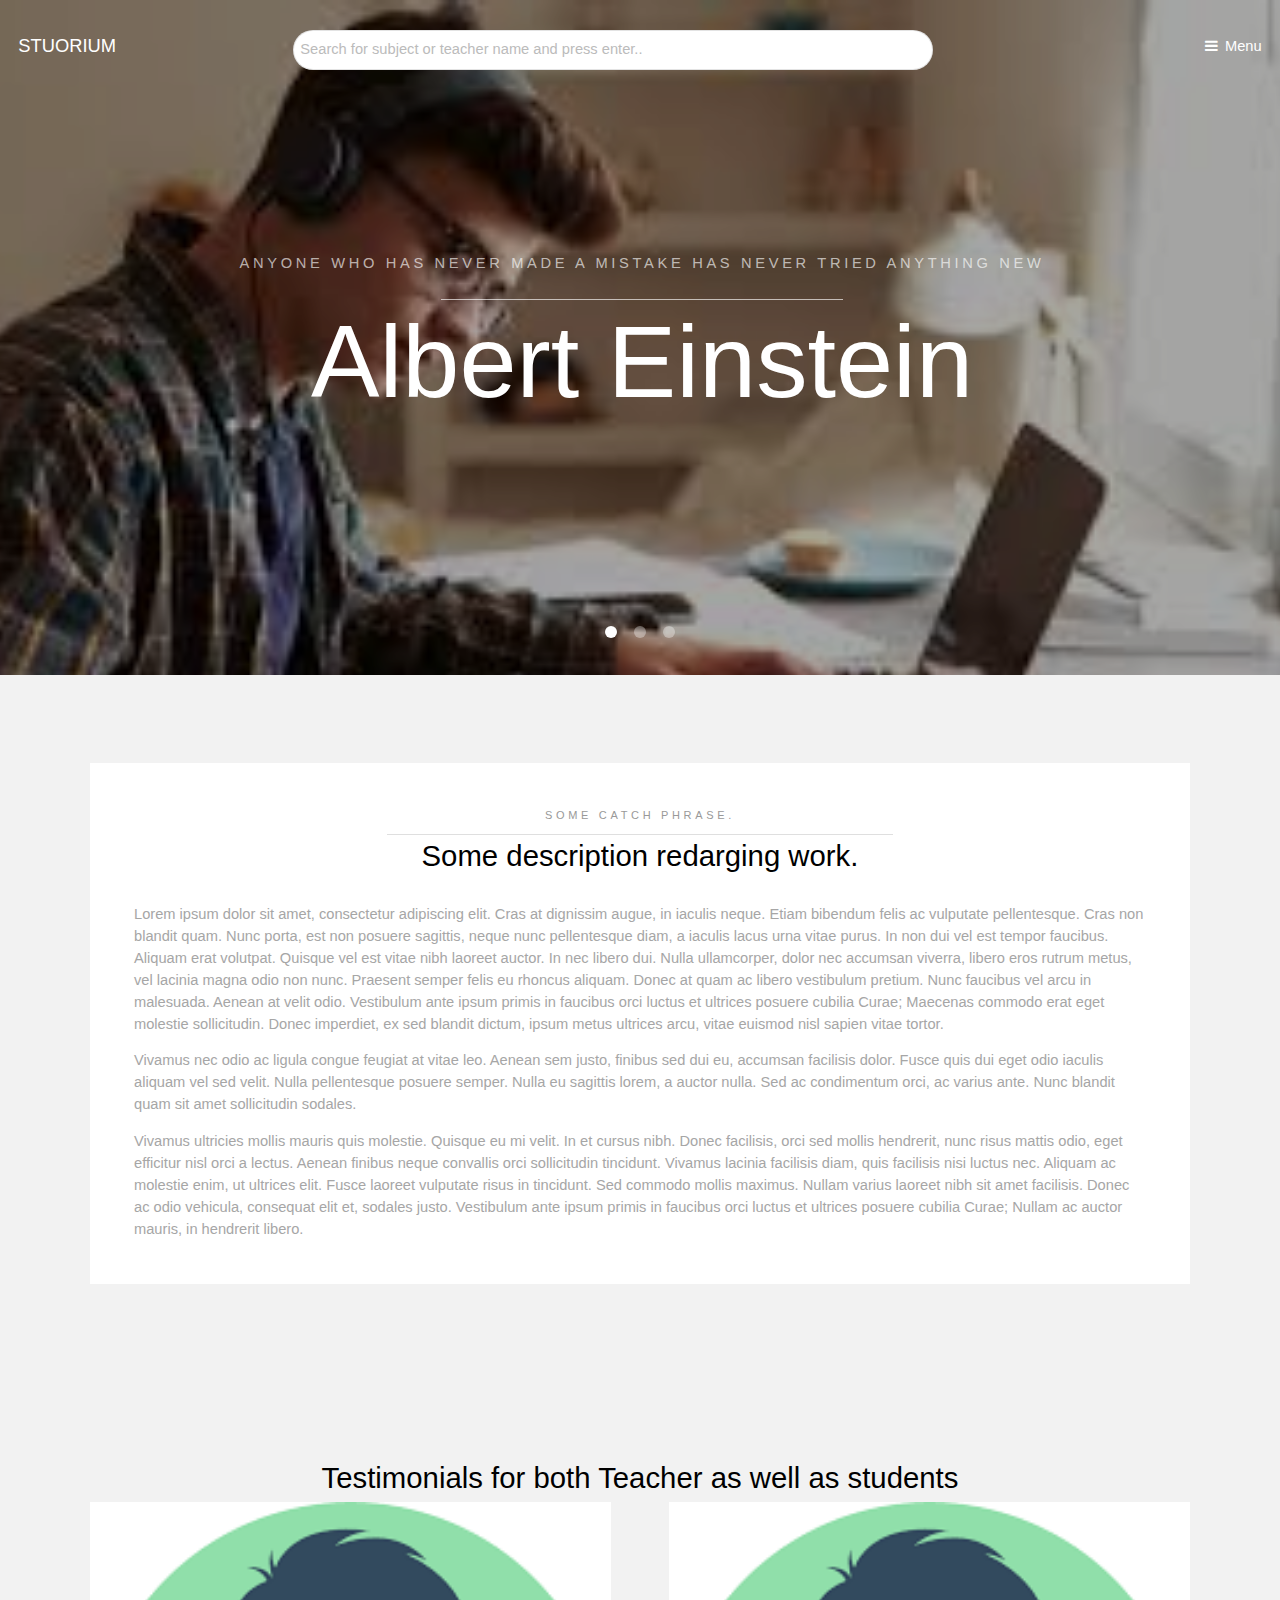
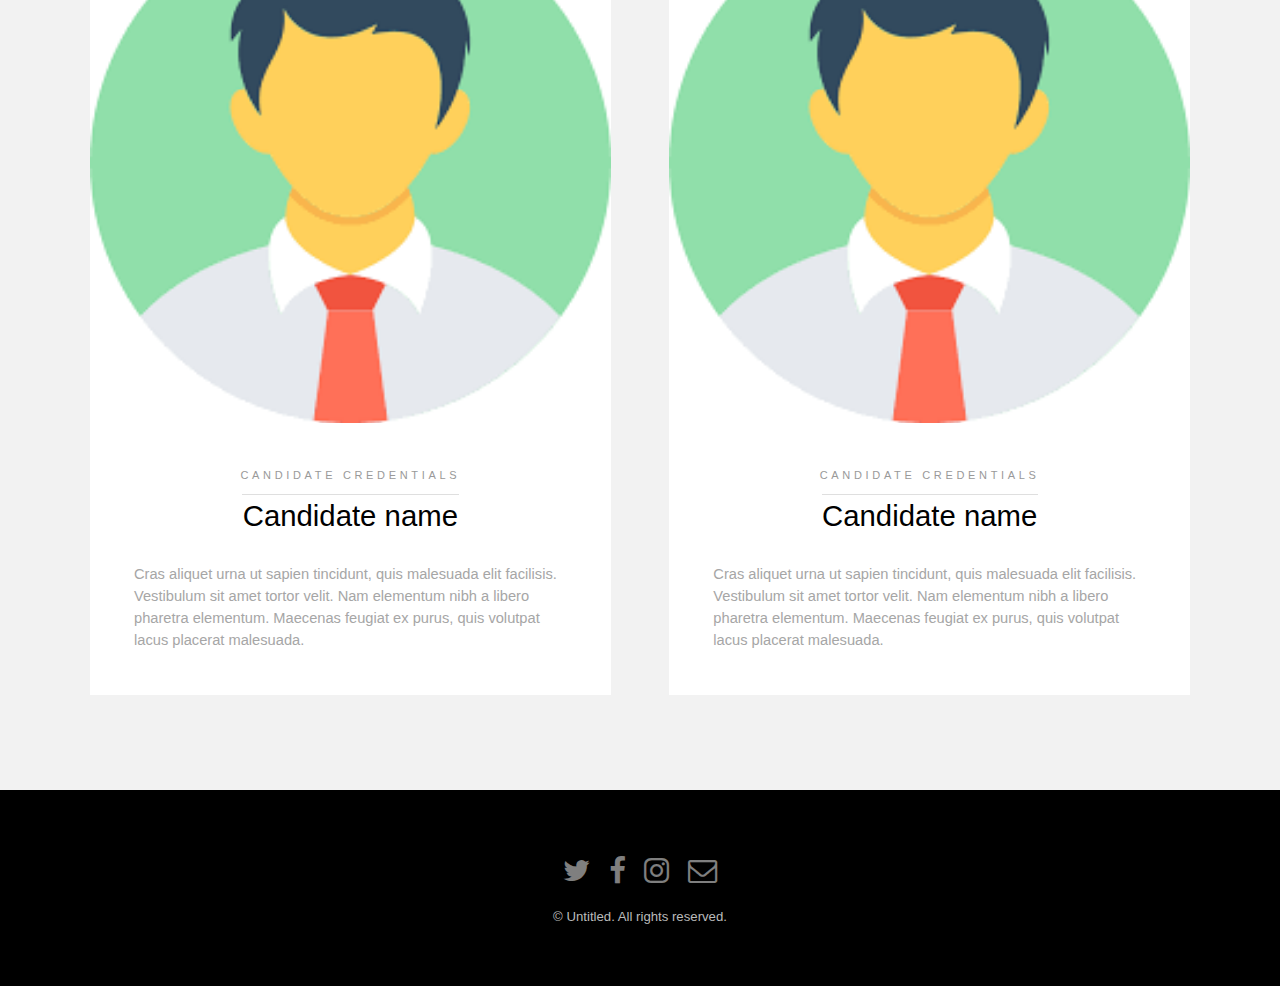
<file: index.html>
<!DOCTYPE HTML>
<html>
	<head>
		<title>Stuorium Template</title>
		<meta charset="utf-8" />
		<meta name="viewport" content="width=device-width, initial-scale=1" />
		<link rel="stylesheet" href="assets/css/main.css" />
		<link rel="stylesheet" href="assets/css/font-awesome.min.css" />
		<link rel="stylesheet" href="https://maxcdn.bootstrapcdn.com/bootstrap/4.5.2/css/bootstrap.min.css">
	</head>
	<body>

		<!-- Header -->
			<header id="header" class="alt">
				<div class="logo"><a href="index.html">STUORIUM</a></div>
				<div class="search-container">
    				<form action="teacher_list.html">
      					<input type="text" placeholder="Search for subject or teacher name and press enter.." name="search">
						<button type="submit"><i class="fa fa-search"></i></button>
    				</form>
  				</div>
				<a href="#menu">Menu</a>
			</header>

		<!-- Nav -->
			<nav id="menu">
				<ul class="links">
					<li><a href="login.html">Login</a></li>
					<li><a href="generic.html">FAQ</a></li>
					<li><a href="about.html">About Us</a></li>
				</ul>
			</nav>

		<!-- Banner -->
			<section class="banner full">
				<article>
					<img src="images/student.jpeg" alt="" />
					<div class="inner">
						<header>
							<p>Anyone who has never made a mistake has never tried anything new</p>
							<h2>Albert Einstein</h2>
						</header>
					</div>
				</article>
				<article>
					<img src="images/library.jpeg" alt="" />
					<div class="inner">
						<header>
							<p>Why stuorium? some catchphrase</p>
							<h2>Stuorium</h2>
						</header>
					</div>
				</article>
				<article>
					<img src="images/teacher.jpg"  alt="" />
					<div class="inner">
						<header>
							<p>some testimony or teacher description </p>
							<h2>Teacher/student name</h2>
						</header>
					</div>
				</article>
			</section>

		<!-- One -->
			<section id="two" class="wrapper style2">
				<div class="inner">
					<div class="box">
						<div class="content">
							<header class="align-center">
								<p>Some catch phrase.</p>
								<h2>Some description redarging work.</h2>
							</header>
							<p>Lorem ipsum dolor sit amet, consectetur adipiscing elit. Cras at dignissim augue, in iaculis neque. Etiam bibendum felis ac vulputate pellentesque. Cras non blandit quam. Nunc porta, est non posuere sagittis, neque nunc pellentesque diam, a iaculis lacus urna vitae purus. In non dui vel est tempor faucibus. Aliquam erat volutpat. Quisque vel est vitae nibh laoreet auctor. In nec libero dui. Nulla ullamcorper, dolor nec accumsan viverra, libero eros rutrum metus, vel lacinia magna odio non nunc. Praesent semper felis eu rhoncus aliquam. Donec at quam ac libero vestibulum pretium. Nunc faucibus vel arcu in malesuada. Aenean at velit odio. Vestibulum ante ipsum primis in faucibus orci luctus et ultrices posuere cubilia Curae; Maecenas commodo erat eget molestie sollicitudin. Donec imperdiet, ex sed blandit dictum, ipsum metus ultrices arcu, vitae euismod nisl sapien vitae tortor.</p>

							<p>Vivamus nec odio ac ligula congue feugiat at vitae leo. Aenean sem justo, finibus sed dui eu, accumsan facilisis dolor. Fusce quis dui eget odio iaculis aliquam vel sed velit. Nulla pellentesque posuere semper. Nulla eu sagittis lorem, a auctor nulla. Sed ac condimentum orci, ac varius ante. Nunc blandit quam sit amet sollicitudin sodales.</p>

							<p>Vivamus ultricies mollis mauris quis molestie. Quisque eu mi velit. In et cursus nibh. Donec facilisis, orci sed mollis hendrerit, nunc risus mattis odio, eget efficitur nisl orci a lectus. Aenean finibus neque convallis orci sollicitudin tincidunt. Vivamus lacinia facilisis diam, quis facilisis nisi luctus nec. Aliquam ac molestie enim, ut ultrices elit. Fusce laoreet vulputate risus in tincidunt. Sed commodo mollis maximus. Nullam varius laoreet nibh sit amet facilisis. Donec ac odio vehicula, consequat elit et, sodales justo. Vestibulum ante ipsum primis in faucibus orci luctus et ultrices posuere cubilia Curae; Nullam ac auctor mauris, in hendrerit libero. </p>
						</div>
					</div>
				</div>
			</section>
			<section id="one" class="wrapper style2">
				<div class="inner">
					<header class="align-center">
						<h2>Testimonials for both Teacher as well as students</h2>
					</header>
					<div class="grid-style">
						<div>
							<div class="box">
								<div class="image fit">
									<img src="images/teacher_logo.png" alt="" />
								</div>
								<div class="content">
									<header class="align-center">
										<p>Candidate credentials</p>
										<h2>Candidate name</h2>
									</header>
									<p> Cras aliquet urna ut sapien tincidunt, quis malesuada elit facilisis. Vestibulum sit amet tortor velit. Nam elementum nibh a libero pharetra elementum. Maecenas feugiat ex purus, quis volutpat lacus placerat malesuada.</p>

								</div>
							</div>
						</div>

						<div>
							<div class="box">
								<div class="image fit">
									<img src="images/teacher_logo.png" alt="" />
								</div>
								<div class="content">
									<header class="align-center">
										<p>Candidate credentials</p>
										<h2>Candidate name</h2>
									</header>
									<p> Cras aliquet urna ut sapien tincidunt, quis malesuada elit facilisis. Vestibulum sit amet tortor velit. Nam elementum nibh a libero pharetra elementum. Maecenas feugiat ex purus, quis volutpat lacus placerat malesuada.</p>

								</div>
							</div>
						</div>
					</div>
				</div>
			</section>
		<!-- Footer -->
			<footer id="footer">
				<div class="container">
					<ul class="icons">
						<li><a href="#" class="icon fa-twitter"><span class="label">Twitter</span></a></li>
						<li><a href="#" class="icon fa-facebook"><span class="label">Facebook</span></a></li>
						<li><a href="#" class="icon fa-instagram"><span class="label">Instagram</span></a></li>
						<li><a href="#" class="icon fa-envelope-o"><span class="label">Email</span></a></li>
					</ul>
				</div>
				<div class="copyright">
					&copy; Untitled. All rights reserved.
				</div>
			</footer>

		<!-- Scripts -->
			<script src="https://ajax.googleapis.com/ajax/libs/jquery/3.5.1/jquery.min.js"></script>
  			<script src="https://cdnjs.cloudflare.com/ajax/libs/popper.js/1.16.0/umd/popper.min.js"></script>
  			<script src="https://maxcdn.bootstrapcdn.com/bootstrap/4.5.2/js/bootstrap.min.js"></script>
			<script src="assets/js/jquery.min.js"></script>
			<script src="assets/js/jquery.scrollex.min.js"></script>
			<script src="assets/js/skel.min.js"></script>
			<script src="assets/js/util.js"></script>
			<script src="assets/js/flickity.pkgd.min.js"></script>
			<script src="assets/js/main.js"></script>

	</body>
</html>
</file>
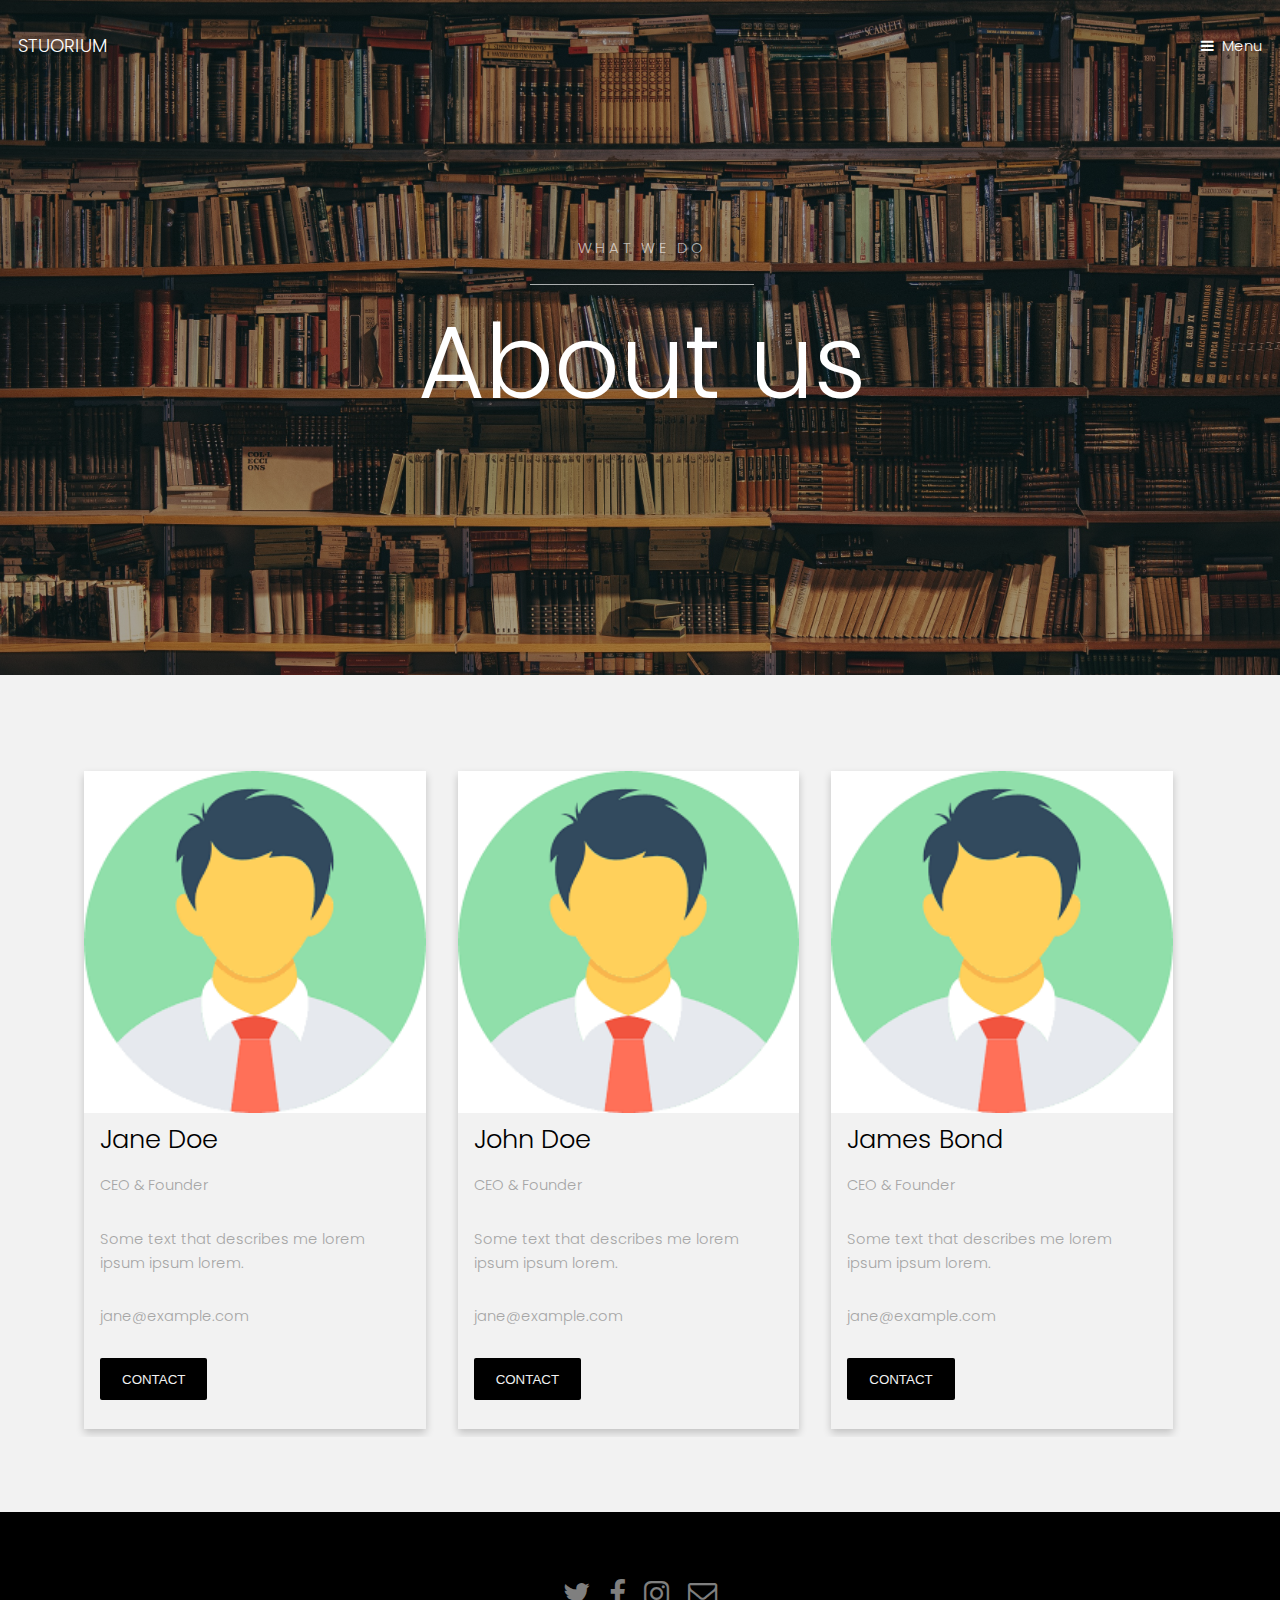
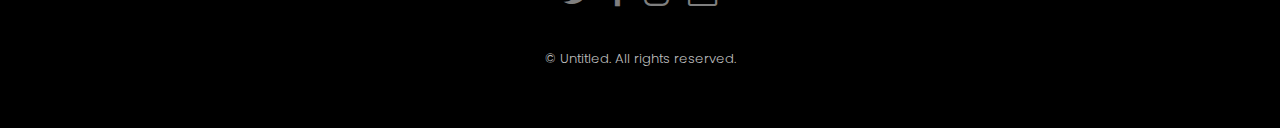
<file: about.html>
<!DOCTYPE HTML>
<html>
	<head>
		<title>Stuorium Template</title>
		<meta charset="utf-8" />
		<meta name="viewport" content="width=device-width, initial-scale=1" />
		<link rel="stylesheet" href="assets/css/main.css" />
		</head>
	<body>

		<!-- Header -->
			<header id="header" class="alt">
				<div class="logo"><a href="index.html">STUORIUM</a></div>
				<a href="#menu">Menu</a>
			</header>

		<!-- Nav -->
			<nav id="menu">
				<ul class="links">
					<li><a href="index.html">Home</a></li>
					<li><a href="generic.html">FAQ</a></li>
					<li><a href="about.html">About Us</a></li>
				</ul>
			</nav>

		<!-- Banner -->
			<section class="banner full">

				<article>
					<img src="images/library.jpeg" alt="" />
					<div class="inner">
						<header>
							<p>What we do</p>
							<h2>About us</h2>
						</header>
					</div>
				</article>

			</section>

		<!-- One -->
			<section id="one" class="wrapper style2">
				<div class="inner">
					<div class="row">
						<div class="column">
    						<div class="card">
      							<img src="images/teacher_logo.png" alt="Jane" style="width:100%">
      							<div class="container_a">
        							<h2>Jane Doe</h2>
        							<p class="title">CEO & Founder</p>
        							<p>Some text that describes me lorem ipsum ipsum lorem.</p>
        							<p>jane@example.com</p>
        							<p><button class="button">Contact</button></p>
      							</div>
    						</div>
  						</div>
						<div class="column">
    						<div class="card">
      							<img src="images/teacher_logo.png" alt="Jane" style="width:100%">
      							<div class="container_a">
        							<h2>John Doe</h2>
        							<p class="title">CEO & Founder</p>
        							<p>Some text that describes me lorem ipsum ipsum lorem.</p>
        							<p>jane@example.com</p>
        							<p><button class="button">Contact</button></p>
      							</div>
    						</div>
  						</div>
						<div class="column">
    						<div class="card">
      							<img src="images/teacher_logo.png" alt="Jane" style="width:100%">
      							<div class="container_a">
        							<h2>James Bond</h2>
        							<p class="title">CEO & Founder</p>
        							<p>Some text that describes me lorem ipsum ipsum lorem.</p>
        							<p>jane@example.com</p>
        							<p><button class="button">Contact</button></p>
      							</div>
    						</div>
  						</div>

				</div>
			</section>
		<!-- Footer -->
			<footer id="footer">
				<div class="container">
					<ul class="icons">
						<li><a href="#" class="icon fa-twitter"><span class="label">Twitter</span></a></li>
						<li><a href="#" class="icon fa-facebook"><span class="label">Facebook</span></a></li>
						<li><a href="#" class="icon fa-instagram"><span class="label">Instagram</span></a></li>
						<li><a href="#" class="icon fa-envelope-o"><span class="label">Email</span></a></li>
					</ul>
				</div>
				<div class="copyright">
					&copy; Untitled. All rights reserved.
				</div>
			</footer>

		<!-- Scripts -->
			<script src="https://ajax.googleapis.com/ajax/libs/jquery/3.5.1/jquery.min.js"></script>
  			<script src="https://cdnjs.cloudflare.com/ajax/libs/popper.js/1.16.0/umd/popper.min.js"></script>
  			<script src="https://maxcdn.bootstrapcdn.com/bootstrap/4.5.2/js/bootstrap.min.js"></script>
			<script src="assets/js/jquery.min.js"></script>
			<script src="assets/js/jquery.scrollex.min.js"></script>
			<script src="assets/js/skel.min.js"></script>
			<script src="assets/js/util.js"></script>
			<script src="assets/js/flickity.pkgd.min.js"></script>
			<script src="assets/js/main.js"></script>

	</body>
</html>
</file>
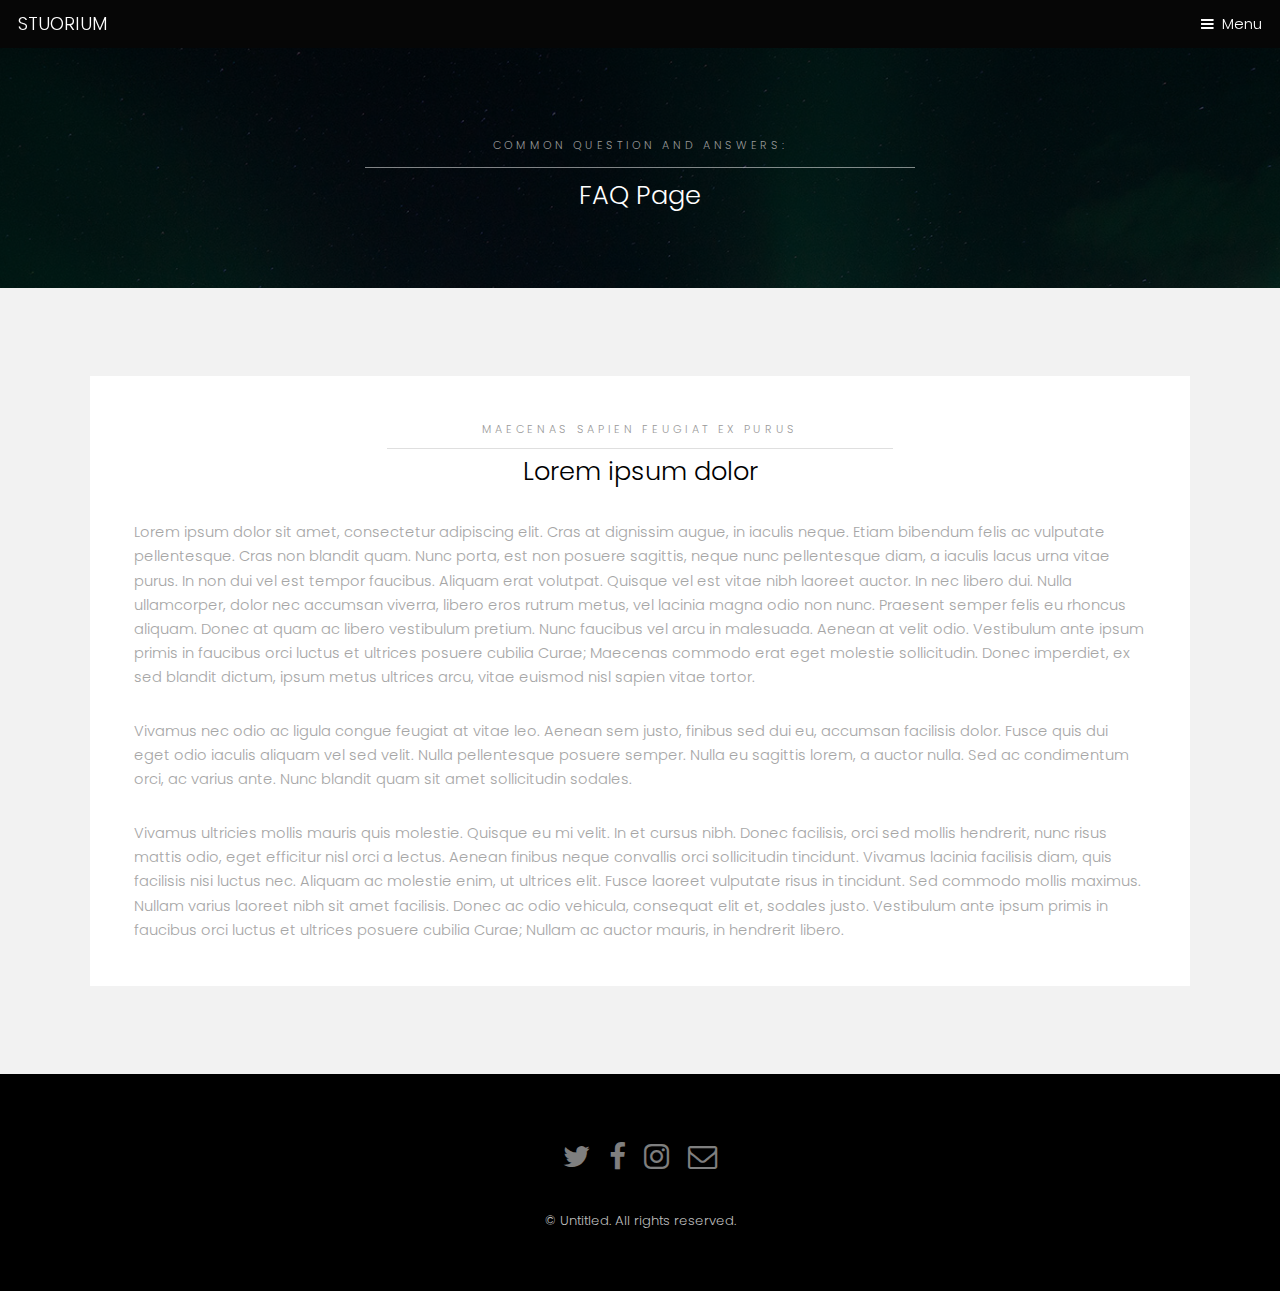
<file: generic.html>
<!DOCTYPE HTML>
<!--
	Hielo by TEMPLATED
	templated.co @templatedco
	Released for free under the Creative Commons Attribution 3.0 license (templated.co/license)
-->
<html>
	<head>
		<title>Stuorium</title>
		<meta charset="utf-8" />
		<meta name="viewport" content="width=device-width, initial-scale=1" />
		<link rel="stylesheet" href="assets/css/main.css" />
	</head>
	<body class="subpage">

		<!-- Header -->
			<header id="header">
				<div class="logo"><a href="index.html">STUORIUM</a></div>
				<a href="#menu">Menu</a>
			</header>

		<!-- Nav -->
			<nav id="menu">
				<ul class="links">
					<li><a href="index.html">Home</a></li>
					<li><a href="generic.html">FAQ</a></li>
					<li><a href="about.html">About Us</a></li>
				</ul>
			</nav>

		<!-- One -->
			<section id="One" class="wrapper style3">
				<div class="inner">
					<header class="align-center">
						<p>Common Question and answers:</p>
						<h2>FAQ Page</h2>
					</header>
				</div>
			</section>

		<!-- Two -->
			<section id="two" class="wrapper style2">
				<div class="inner">
					<div class="box">
						<div class="content">
							<header class="align-center">
								<p>maecenas sapien feugiat ex purus</p>
								<h2>Lorem ipsum dolor</h2>
							</header>
							<p>Lorem ipsum dolor sit amet, consectetur adipiscing elit. Cras at dignissim augue, in iaculis neque. Etiam bibendum felis ac vulputate pellentesque. Cras non blandit quam. Nunc porta, est non posuere sagittis, neque nunc pellentesque diam, a iaculis lacus urna vitae purus. In non dui vel est tempor faucibus. Aliquam erat volutpat. Quisque vel est vitae nibh laoreet auctor. In nec libero dui. Nulla ullamcorper, dolor nec accumsan viverra, libero eros rutrum metus, vel lacinia magna odio non nunc. Praesent semper felis eu rhoncus aliquam. Donec at quam ac libero vestibulum pretium. Nunc faucibus vel arcu in malesuada. Aenean at velit odio. Vestibulum ante ipsum primis in faucibus orci luctus et ultrices posuere cubilia Curae; Maecenas commodo erat eget molestie sollicitudin. Donec imperdiet, ex sed blandit dictum, ipsum metus ultrices arcu, vitae euismod nisl sapien vitae tortor.</p>

							<p>Vivamus nec odio ac ligula congue feugiat at vitae leo. Aenean sem justo, finibus sed dui eu, accumsan facilisis dolor. Fusce quis dui eget odio iaculis aliquam vel sed velit. Nulla pellentesque posuere semper. Nulla eu sagittis lorem, a auctor nulla. Sed ac condimentum orci, ac varius ante. Nunc blandit quam sit amet sollicitudin sodales.</p>

							<p>Vivamus ultricies mollis mauris quis molestie. Quisque eu mi velit. In et cursus nibh. Donec facilisis, orci sed mollis hendrerit, nunc risus mattis odio, eget efficitur nisl orci a lectus. Aenean finibus neque convallis orci sollicitudin tincidunt. Vivamus lacinia facilisis diam, quis facilisis nisi luctus nec. Aliquam ac molestie enim, ut ultrices elit. Fusce laoreet vulputate risus in tincidunt. Sed commodo mollis maximus. Nullam varius laoreet nibh sit amet facilisis. Donec ac odio vehicula, consequat elit et, sodales justo. Vestibulum ante ipsum primis in faucibus orci luctus et ultrices posuere cubilia Curae; Nullam ac auctor mauris, in hendrerit libero. </p>
						</div>
					</div>
				</div>
			</section>

		<!-- Footer -->
			<footer id="footer">
				<div class="container">
					<ul class="icons">
						<li><a href="#" class="icon fa-twitter"><span class="label">Twitter</span></a></li>
						<li><a href="#" class="icon fa-facebook"><span class="label">Facebook</span></a></li>
						<li><a href="#" class="icon fa-instagram"><span class="label">Instagram</span></a></li>
						<li><a href="#" class="icon fa-envelope-o"><span class="label">Email</span></a></li>
					</ul>
				</div>
				<div class="copyright">
					&copy; Untitled. All rights reserved.
				</div>
			</footer>

		<!-- Scripts -->
			<script src="assets/js/jquery.min.js"></script>
			<script src="assets/js/jquery.scrollex.min.js"></script>
			<script src="assets/js/skel.min.js"></script>
			<script src="assets/js/util.js"></script>
			<script src="assets/js/main.js"></script>

	</body>
</html>
</file>
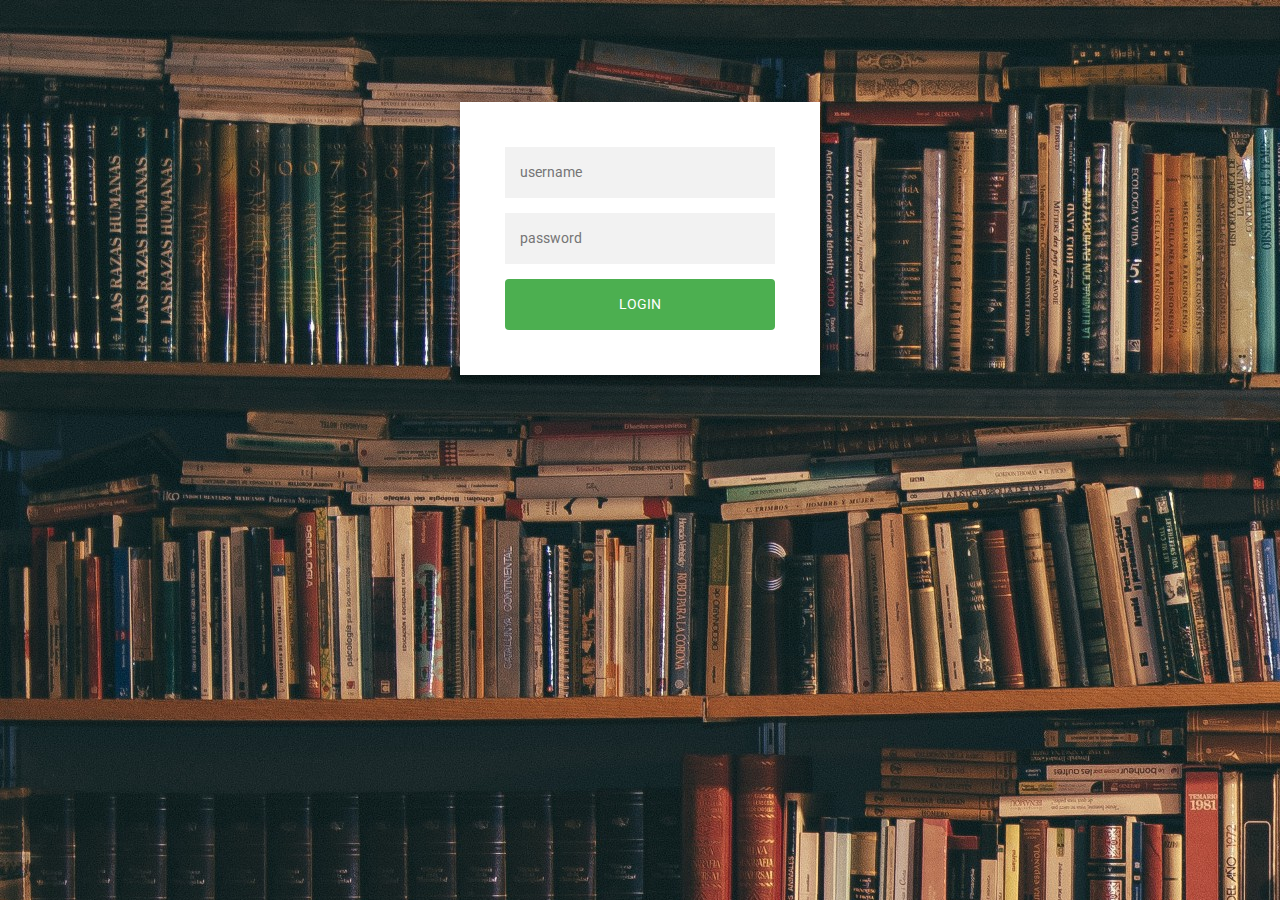
<file: login.html>
<!DOCTYPE html>
<html lang="en">
	<head>
		<!-- Required meta tags -->
		<meta charset="utf-8" />
		<meta
			name="viewport"
			content="width=device-width, initial-scale=1, shrink-to-fit=no"
		/>

		<!-- Bootstrap CSS -->
		<link
			rel="stylesheet"
			href="https://maxcdn.bootstrapcdn.com/bootstrap/4.0.0/css/bootstrap.min.css"
			integrity="sha384-Gn5384xqQ1aoWXA+058RXPxPg6fy4IWvTNh0E263XmFcJlSAwiGgFAW/dAiS6JXm"
			crossorigin="anonymous"
		/>
		<link rel="stylesheet" href="assets/css/style.css" />

		<title>Login page</title>
	</head>
	<body>

		<div class="login-page">
			<div class="form">

					<input type="text" id="username" placeholder="username" />
					<input type="password" id="password" placeholder="password" />
					<button class="btn btn-primary" type="submit" onclick="return login()">Login</button>
					<div id="error"></div>

			</div>
		</div>

	<script>
			function login(){
				var name = document.getElementById("username").value;
				var pass = document.getElementById("password").value;
				console.log(name+":"+pass);
				if(name === "admin" && pass === "admin"){
					window.location.href = "dashboard.html";
				}else {
					var error = document.getElementById("error");
					error.innerHTML = "Incorrect credentials";
					error.setAttribute('style', 'visibility : visible;');
				}
			}
		</script>
	</body>
</html>
</file>
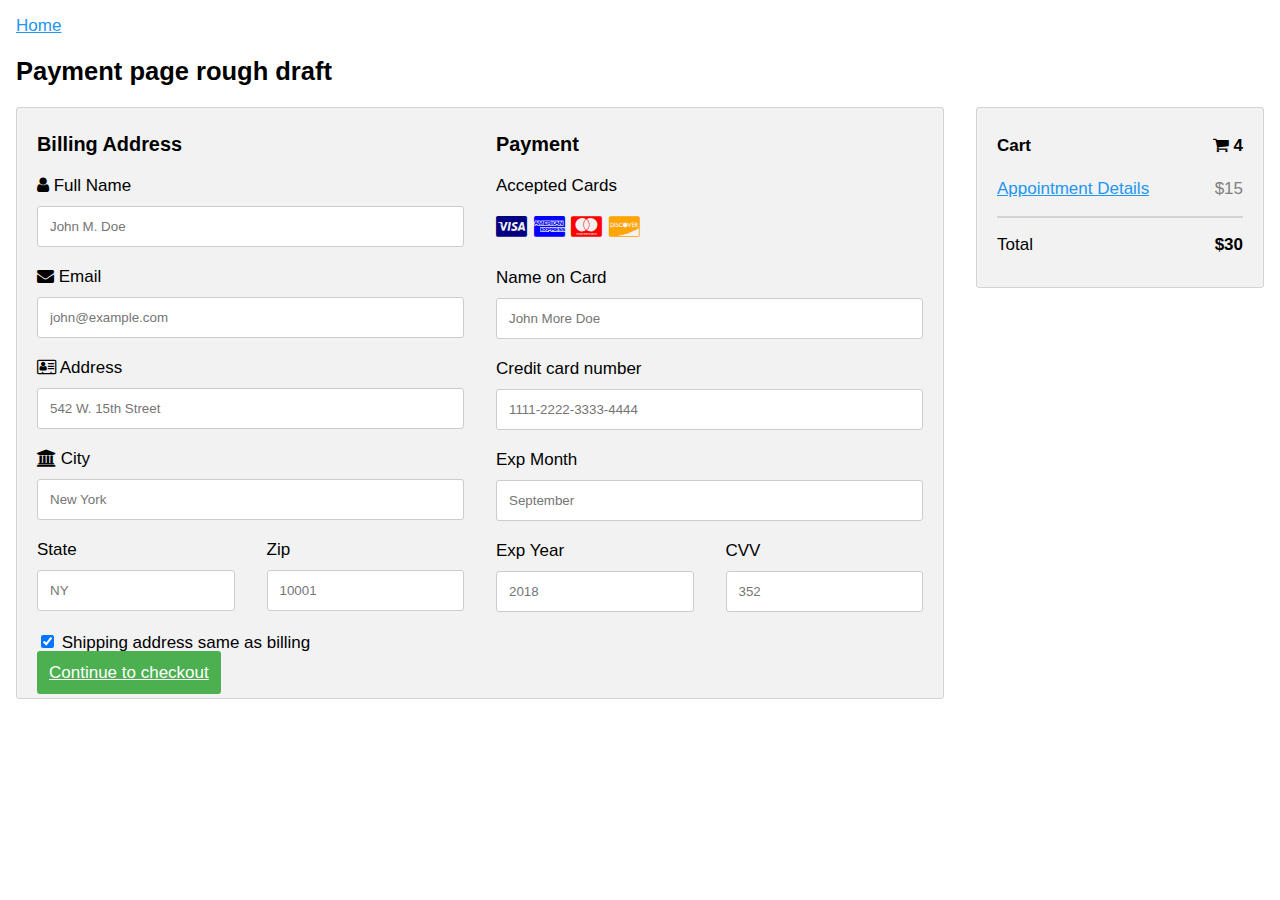
<file: payment.html>
<!DOCTYPE html>
<html>
	<head>
		<meta name="viewport" content="width=device-width, initial-scale=1" />
		<link
			rel="stylesheet"
			href="https://cdnjs.cloudflare.com/ajax/libs/font-awesome/4.7.0/css/font-awesome.min.css"
		/>
		<style>
			body {
				font-family: Arial;
				font-size: 17px;
				padding: 8px;
			}

			* {
				box-sizing: border-box;
			}

			.row {
				display: -ms-flexbox; /* IE10 */
				display: flex;
				-ms-flex-wrap: wrap; /* IE10 */
				flex-wrap: wrap;
				margin: 0 -16px;
			}

			.col-25 {
				-ms-flex: 25%; /* IE10 */
				flex: 25%;
			}

			.col-50 {
				-ms-flex: 50%; /* IE10 */
				flex: 50%;
			}

			.col-75 {
				-ms-flex: 75%; /* IE10 */
				flex: 75%;
			}

			.col-25,
			.col-50,
			.col-75 {
				padding: 0 16px;
			}

			.container {
				background-color: #f2f2f2;
				padding: 5px 20px 15px 20px;
				border: 1px solid lightgrey;
				border-radius: 3px;
			}

			input[type="text"] {
				width: 100%;
				margin-bottom: 20px;
				padding: 12px;
				border: 1px solid #ccc;
				border-radius: 3px;
			}

			label {
				margin-bottom: 10px;
				display: block;
			}

			.icon-container {
				margin-bottom: 20px;
				padding: 7px 0;
				font-size: 24px;
			}

			.btn {
				background-color: #4caf50;
				color: white;
				padding: 12px;
				margin: 10px 0;
				border: none;
				width: 100%;
				border-radius: 3px;
				cursor: pointer;
				font-size: 17px;
			}

			.btn:hover {
				background-color: #45a049;
			}

			a {
				color: #2196f3;
			}

			hr {
				border: 1px solid lightgrey;
			}

			span.price {
				float: right;
				color: grey;
			}

			/* Responsive layout - when the screen is less than 800px wide, make the two columns stack on top of each other instead of next to each other (also change the direction - make the "cart" column go on top) */
			@media (max-width: 800px) {
				.row {
					flex-direction: column-reverse;
				}
				.col-25 {
					margin-bottom: 20px;
				}
			}
		</style>
	</head>
	<body>
		<a href="index.html">Home</a><br/>
		<h2>Payment page rough draft</h2>

		<div class="row">
			<div class="col-75">
				<div class="container">
					<form>
						<div class="row">
							<div class="col-50">
								<h3>Billing Address</h3>
								<label for="fname"><i class="fa fa-user"></i> Full Name</label>
								<input
									type="text"
									id="fname"
									name="firstname"
									placeholder="John M. Doe"
								/>
								<label for="email"><i class="fa fa-envelope"></i> Email</label>
								<input
									type="text"
									id="email"
									name="email"
									placeholder="john@example.com"
								/>
								<label for="adr"
									><i class="fa fa-address-card-o"></i> Address</label
								>
								<input
									type="text"
									id="adr"
									name="address"
									placeholder="542 W. 15th Street"
								/>
								<label for="city"><i class="fa fa-institution"></i> City</label>
								<input
									type="text"
									id="city"
									name="city"
									placeholder="New York"
								/>

								<div class="row">
									<div class="col-50">
										<label for="state">State</label>
										<input
											type="text"
											id="state"
											name="state"
											placeholder="NY"
										/>
									</div>
									<div class="col-50">
										<label for="zip">Zip</label>
										<input
											type="text"
											id="zip"
											name="zip"
											placeholder="10001"
										/>
									</div>
								</div>
							</div>

							<div class="col-50">
								<h3>Payment</h3>
								<label for="fname">Accepted Cards</label>
								<div class="icon-container">
									<i class="fa fa-cc-visa" style="color: navy"></i>
									<i class="fa fa-cc-amex" style="color: blue"></i>
									<i class="fa fa-cc-mastercard" style="color: red"></i>
									<i class="fa fa-cc-discover" style="color: orange"></i>
								</div>
								<label for="cname">Name on Card</label>
								<input
									type="text"
									id="cname"
									name="cardname"
									placeholder="John More Doe"
								/>
								<label for="ccnum">Credit card number</label>
								<input
									type="text"
									id="ccnum"
									name="cardnumber"
									placeholder="1111-2222-3333-4444"
								/>
								<label for="expmonth">Exp Month</label>
								<input
									type="text"
									id="expmonth"
									name="expmonth"
									placeholder="September"
								/>
								<div class="row">
									<div class="col-50">
										<label for="expyear">Exp Year</label>
										<input
											type="text"
											id="expyear"
											name="expyear"
											placeholder="2018"
										/>
									</div>
									<div class="col-50">
										<label for="cvv">CVV</label>
										<input type="text" id="cvv" name="cvv" placeholder="352" />
									</div>
								</div>
							</div>
						</div>
						<label>
							<input type="checkbox" checked="checked" name="sameadr" />
							Shipping address same as billing
						</label>

						<a href="./index.html" class="btn">Continue to checkout</a>
					</form>
				</div>
			</div>
			<div class="col-25">
				<div class="container">
					<h4>
						Cart
						<span class="price" style="color: black"
							><i class="fa fa-shopping-cart"></i> <b>4</b></span
						>
					</h4>
					<p>
						<a href="#">Appointment Details</a> <span class="price">$15</span>
					</p>

					<hr />
					<p>
						Total <span class="price" style="color: black"><b>$30</b></span>
					</p>
				</div>
			</div>
		</div>
	</body>
</html>
</file>
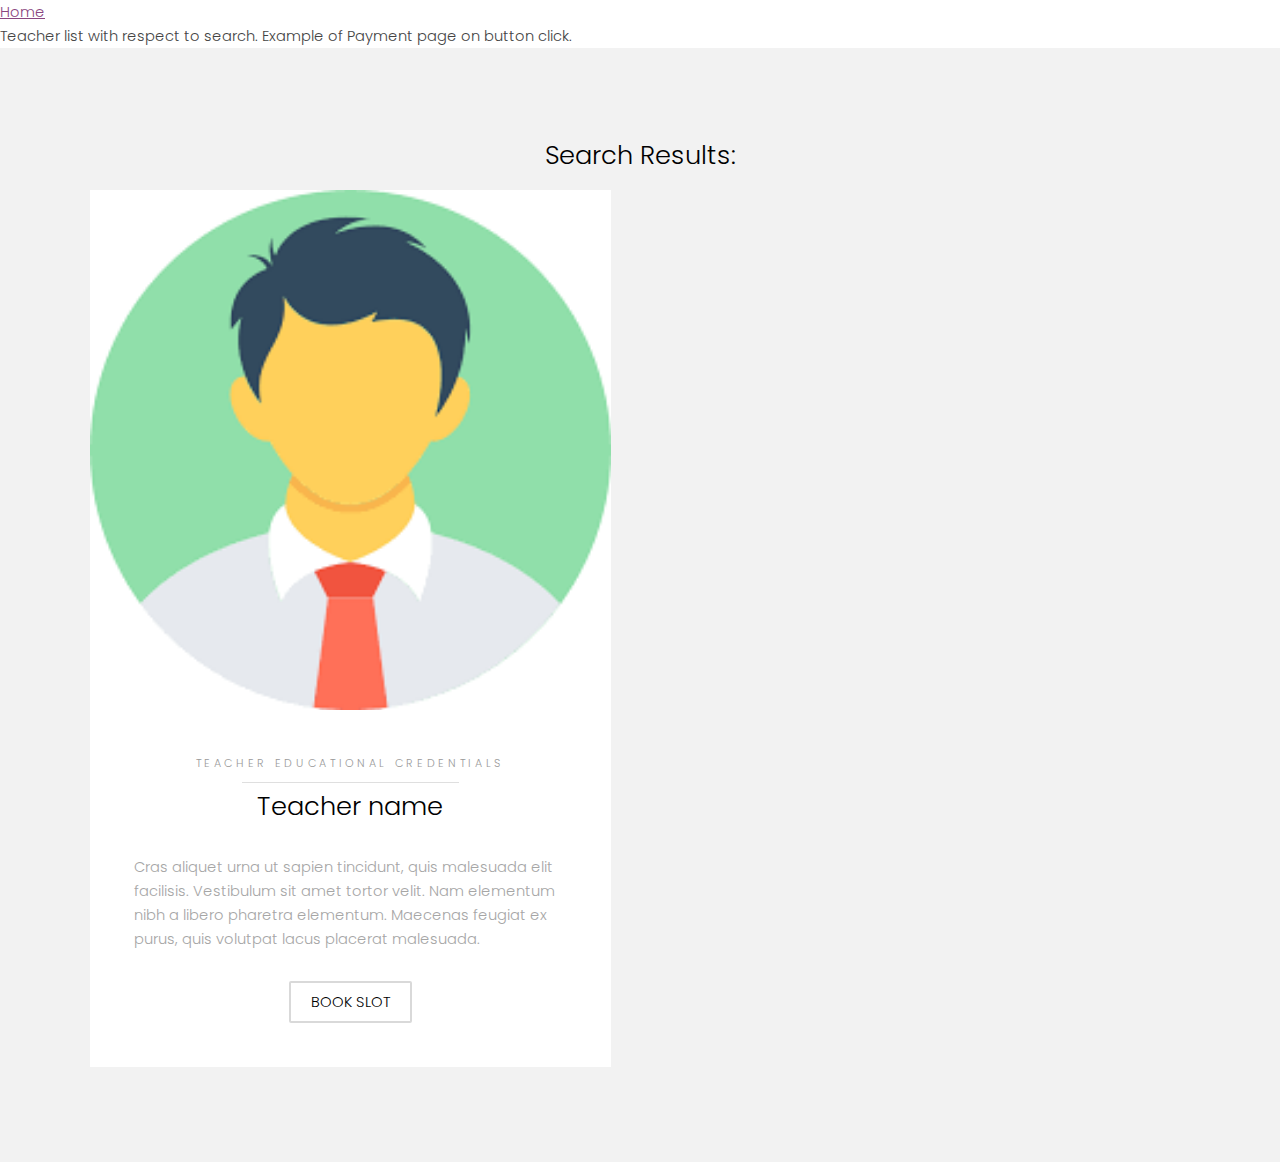
<file: teacher_list.html>
<!DOCTYPE html>
<html lang="en">
<head>
    <meta charset="UTF-8">
    <title>Title</title>
    <link rel="stylesheet" href="assets/css/main.css" />
</head>
<body>
<a href="index.html">Home</a>
<br/>
Teacher list with respect to  search. Example of Payment page on button click.
<section id="one" class="wrapper style2">
				<div class="inner">
					<header class="align-center">
						<h2>Search Results:</h2>
					</header>
					<div class="grid-style">
						<div>
							<div class="box">
								<div class="image fit">
									<img src="images/teacher_logo.png" alt="" />
								</div>
								<div class="content">
									<header class="align-center">
										<p>Teacher Educational credentials</p>
										<h2>Teacher name</h2>
									</header>
									<p> Cras aliquet urna ut sapien tincidunt, quis malesuada elit facilisis. Vestibulum sit amet tortor velit. Nam elementum nibh a libero pharetra elementum. Maecenas feugiat ex purus, quis volutpat lacus placerat malesuada.</p>
									<footer class="align-center">
										<a href="payment.html" class="button alt">Book Slot</a>
									</footer>
								</div>
							</div>
						</div>

					</div>
				</div>
			</section>
</body>
</html>
</file>
<file: assets/css/style.css>
@import url(https://fonts.googleapis.com/css?family=Roboto:300);

.login-page {
	width: 360px;
	padding: 8% 0 0;
	margin: auto;
}
.form {
	position: relative;
	z-index: 1;
	background: #ffffff;
	max-width: 360px;
	margin: 0 auto 100px;
	padding: 45px;
	text-align: center;
	box-shadow: 0 0 20px 0 rgba(0, 0, 0, 0.2), 0 5px 5px 0 rgba(0, 0, 0, 0.24);
	text-decoration: none;
}
.a {
	text-decoration: none;
}
.form input {
	font-family: "Roboto", sans-serif;
	outline: 0;
	background: #f2f2f2;
	width: 100%;
	border: 0;
	margin: 0 0 15px;
	padding: 15px;
	box-sizing: border-box;
	font-size: 14px;
}
.form button {
	font-family: "Roboto", sans-serif;
	text-transform: uppercase;
	text-decoration: none;
	outline: 0;
	background: #4caf50;
	width: 100%;
	border: 0;
	padding: 15px;
	color: #ffffff;
	font-size: 14px;
	cursor: pointer;
}
.form button:hover,
.form button:active,
.form button:focus {
	background: #43a047;
}
.form .message {
	margin: 15px 0 0;
	color: #b3b3b3;
	font-size: 12px;
}
.form .message a {
	color: #4caf50;
	text-decoration: none;
}
.form .register-form {
	display: none;
}
.container {
	position: relative;
	z-index: 1;
	max-width: 300px;
	margin: 0 auto;
}
.container:before,
.container:after {
	content: "";
	display: block;
	clear: both;
}
.container .info {
	margin: 50px auto;
	text-align: center;
}
.container .info h1 {
	margin: 0 0 15px;
	padding: 0;
	font-size: 36px;
	font-weight: 300;
	color: #1a1a1a;
}
.container .info span {
	color: #4d4d4d;
	font-size: 12px;
}
.container .info span a {
	color: #000000;
	text-decoration: none;
}
.container .info span .fa {
	color: #ef3b3a;
}
body {
    background-image: url("../../images/library.jpeg");
	font-family: "Roboto", sans-serif;
	-webkit-font-smoothing: antialiased;
	-moz-osx-font-smoothing: grayscale;
}
.mynav {
	color: white !important;
	background-color: grey;
	text-decoration: none !important;
}
.mynav a {
	color: white !important;

	text-decoration: none !important;
}
.mycards {
	margin-top: 2%;
	margin-left: 5%;
}

#error{
    visibility: hidden;
}

.search-container {
  float: right;
}
</file>
<file: assets/css/main.css>
@charset "UTF-8";
@import url(font-awesome.min.css);
@import url("https://fonts.googleapis.com/css?family=Poppins:300,400,500,600,700");

/*
	Hielo by TEMPLATED
	templated.co @templatedco
	Released for free under the Creative Commons Attribution 3.0 license (templated.co/license)
*/

/* Reset */

	html, body, div, span, applet, object, iframe, h1, h2, h3, h4, h5, h6, p, blockquote, pre, a, abbr, acronym, address, big, cite, code, del, dfn, em, img, ins, kbd, q, s, samp, small, strike, strong, sub, sup, tt, var, b, u, i, center, dl, dt, dd, ol, ul, li, fieldset, form, label, legend, table, caption, tbody, tfoot, thead, tr, th, td, article, aside, canvas, details, embed, figure, figcaption, footer, header, hgroup, menu, nav, output, ruby, section, summary, time, mark, audio, video {
		margin: 0;
		padding: 0;
		border: 0;
		font-size: 100%;
		font: inherit;
		vertical-align: baseline;
	}

	article, aside, details, figcaption, figure, footer, header, hgroup, menu, nav, section {
		display: block;
	}

	body {
		line-height: 1;
	}

	ol, ul {
		list-style: none;
	}

	blockquote, q {
		quotes: none;
	}

	blockquote:before, blockquote:after, q:before, q:after {
		content: '';
		content: none;
	}

	table {
		border-collapse: collapse;
		border-spacing: 0;
	}

	body {
		-webkit-text-size-adjust: none;
	}

/* Box Model */

	*, *:before, *:after {
		-moz-box-sizing: border-box;
		-webkit-box-sizing: border-box;
		box-sizing: border-box;
	}

/* Containers */

	.container {
		margin-left: auto;
		margin-right: auto;
	}

	.container.\31 25\25 {
		width: 100%;
		max-width: 100rem;
		min-width: 80rem;
	}

	.container.\37 5\25 {
		width: 60rem;
	}

	.container.\35 0\25 {
		width: 40rem;
	}

	.container.\32 5\25 {
		width: 20rem;
	}

	.container {
		width: 80rem;
	}

	@media screen and (max-width: 1680px) {

		.container.\31 25\25 {
			width: 100%;
			max-width: 100rem;
			min-width: 80rem;
		}

		.container.\37 5\25 {
			width: 60rem;
		}

		.container.\35 0\25 {
			width: 40rem;
		}

		.container.\32 5\25 {
			width: 20rem;
		}

		.container {
			width: 80rem;
		}

	}

	@media screen and (max-width: 1280px) {

		.container.\31 25\25 {
			width: 100%;
			max-width: 81.25rem;
			min-width: 65rem;
		}

		.container.\37 5\25 {
			width: 48.75rem;
		}

		.container.\35 0\25 {
			width: 32.5rem;
		}

		.container.\32 5\25 {
			width: 16.25rem;
		}

		.container {
			width: 65rem;
		}

	}

	@media screen and (max-width: 980px) {

		.container.\31 25\25 {
			width: 100%;
			max-width: 112.5%;
			min-width: 90%;
		}

		.container.\37 5\25 {
			width: 67.5%;
		}

		.container.\35 0\25 {
			width: 45%;
		}

		.container.\32 5\25 {
			width: 22.5%;
		}

		.container {
			width: 90%;
		}

	}

	@media screen and (max-width: 736px) {

		.container.\31 25\25 {
			width: 100%;
			max-width: 112.5%;
			min-width: 90%;
		}

		.container.\37 5\25 {
			width: 67.5%;
		}

		.container.\35 0\25 {
			width: 45%;
		}

		.container.\32 5\25 {
			width: 22.5%;
		}

		.container {
			width: 90% !important;
		}

	}

	@media screen and (max-width: 480px) {

		.container.\31 25\25 {
			width: 100%;
			max-width: 112.5%;
			min-width: 90%;
		}

		.container.\37 5\25 {
			width: 67.5%;
		}

		.container.\35 0\25 {
			width: 45%;
		}

		.container.\32 5\25 {
			width: 22.5%;
		}

		.container {
			width: 90% !important;
		}

	}

/* Grid */

	.row {
		border-bottom: solid 1px transparent;
		-moz-box-sizing: border-box;
		-webkit-box-sizing: border-box;
		box-sizing: border-box;
	}

	.row > * {
		float: left;
		-moz-box-sizing: border-box;
		-webkit-box-sizing: border-box;
		box-sizing: border-box;
	}

	.row:after, .row:before {
		content: '';
		display: block;
		clear: both;
		height: 0;
	}

	.row.uniform > * > :first-child {
		margin-top: 0;
	}

	.row.uniform > * > :last-child {
		margin-bottom: 0;
	}

	.row.\30 \25 > * {
		padding: 0 0 0 0rem;
	}

	.row.\30 \25 {
		margin: 0 0 -1px 0rem;
	}

	.row.uniform.\30 \25 > * {
		padding: 0rem 0 0 0rem;
	}

	.row.uniform.\30 \25 {
		margin: 0rem 0 -1px 0rem;
	}

	.row > * {
		padding: 0 0 0 2rem;
	}

	.row {
		margin: 0 0 -1px -2rem;
	}

	.row.uniform > * {
		padding: 2rem 0 0 2rem;
	}

	.row.uniform {
		margin: -2rem 0 -1px -2rem;
	}

	.row.\32 00\25 > * {
		padding: 0 0 0 4rem;
	}

	.row.\32 00\25 {
		margin: 0 0 -1px -4rem;
	}

	.row.uniform.\32 00\25 > * {
		padding: 4rem 0 0 4rem;
	}

	.row.uniform.\32 00\25 {
		margin: -4rem 0 -1px -4rem;
	}

	.row.\31 50\25 > * {
		padding: 0 0 0 3rem;
	}

	.row.\31 50\25 {
		margin: 0 0 -1px -3rem;
	}

	.row.uniform.\31 50\25 > * {
		padding: 3rem 0 0 3rem;
	}

	.row.uniform.\31 50\25 {
		margin: -3rem 0 -1px -3rem;
	}

	.row.\35 0\25 > * {
		padding: 0 0 0 1rem;
	}

	.row.\35 0\25 {
		margin: 0 0 -1px -1rem;
	}

	.row.uniform.\35 0\25 > * {
		padding: 1rem 0 0 1rem;
	}

	.row.uniform.\35 0\25 {
		margin: -1rem 0 -1px -1rem;
	}

	.row.\32 5\25 > * {
		padding: 0 0 0 0.5rem;
	}

	.row.\32 5\25 {
		margin: 0 0 -1px -0.5rem;
	}

	.row.uniform.\32 5\25 > * {
		padding: 0.5rem 0 0 0.5rem;
	}

	.row.uniform.\32 5\25 {
		margin: -0.5rem 0 -1px -0.5rem;
	}

	.\31 2u, .\31 2u\24 {
		width: 100%;
		clear: none;
		margin-left: 0;
	}

	.\31 1u, .\31 1u\24 {
		width: 91.6666666667%;
		clear: none;
		margin-left: 0;
	}

	.\31 0u, .\31 0u\24 {
		width: 83.3333333333%;
		clear: none;
		margin-left: 0;
	}

	.\39 u, .\39 u\24 {
		width: 75%;
		clear: none;
		margin-left: 0;
	}

	.\38 u, .\38 u\24 {
		width: 66.6666666667%;
		clear: none;
		margin-left: 0;
	}

	.\37 u, .\37 u\24 {
		width: 58.3333333333%;
		clear: none;
		margin-left: 0;
	}

	.\36 u, .\36 u\24 {
		width: 50%;
		clear: none;
		margin-left: 0;
	}

	.\35 u, .\35 u\24 {
		width: 41.6666666667%;
		clear: none;
		margin-left: 0;
	}

	.\34 u, .\34 u\24 {
		width: 33.3333333333%;
		clear: none;
		margin-left: 0;
	}

	.\33 u, .\33 u\24 {
		width: 25%;
		clear: none;
		margin-left: 0;
	}

	.\32 u, .\32 u\24 {
		width: 16.6666666667%;
		clear: none;
		margin-left: 0;
	}

	.\31 u, .\31 u\24 {
		width: 8.3333333333%;
		clear: none;
		margin-left: 0;
	}

	.\31 2u\24 + *,
	.\31 1u\24 + *,
	.\31 0u\24 + *,
	.\39 u\24 + *,
	.\38 u\24 + *,
	.\37 u\24 + *,
	.\36 u\24 + *,
	.\35 u\24 + *,
	.\34 u\24 + *,
	.\33 u\24 + *,
	.\32 u\24 + *,
	.\31 u\24 + * {
		clear: left;
	}

	.\-11u {
		margin-left: 91.66667%;
	}

	.\-10u {
		margin-left: 83.33333%;
	}

	.\-9u {
		margin-left: 75%;
	}

	.\-8u {
		margin-left: 66.66667%;
	}

	.\-7u {
		margin-left: 58.33333%;
	}

	.\-6u {
		margin-left: 50%;
	}

	.\-5u {
		margin-left: 41.66667%;
	}

	.\-4u {
		margin-left: 33.33333%;
	}

	.\-3u {
		margin-left: 25%;
	}

	.\-2u {
		margin-left: 16.66667%;
	}

	.\-1u {
		margin-left: 8.33333%;
	}

	@media screen and (max-width: 1680px) {

		.row > * {
			padding: 0 0 0 2rem;
		}

		.row {
			margin: 0 0 -1px -2rem;
		}

		.row.uniform > * {
			padding: 2rem 0 0 2rem;
		}

		.row.uniform {
			margin: -2rem 0 -1px -2rem;
		}

		.row.\32 00\25 > * {
			padding: 0 0 0 4rem;
		}

		.row.\32 00\25 {
			margin: 0 0 -1px -4rem;
		}

		.row.uniform.\32 00\25 > * {
			padding: 4rem 0 0 4rem;
		}

		.row.uniform.\32 00\25 {
			margin: -4rem 0 -1px -4rem;
		}

		.row.\31 50\25 > * {
			padding: 0 0 0 3rem;
		}

		.row.\31 50\25 {
			margin: 0 0 -1px -3rem;
		}

		.row.uniform.\31 50\25 > * {
			padding: 3rem 0 0 3rem;
		}

		.row.uniform.\31 50\25 {
			margin: -3rem 0 -1px -3rem;
		}

		.row.\35 0\25 > * {
			padding: 0 0 0 1rem;
		}

		.row.\35 0\25 {
			margin: 0 0 -1px -1rem;
		}

		.row.uniform.\35 0\25 > * {
			padding: 1rem 0 0 1rem;
		}

		.row.uniform.\35 0\25 {
			margin: -1rem 0 -1px -1rem;
		}

		.row.\32 5\25 > * {
			padding: 0 0 0 0.5rem;
		}

		.row.\32 5\25 {
			margin: 0 0 -1px -0.5rem;
		}

		.row.uniform.\32 5\25 > * {
			padding: 0.5rem 0 0 0.5rem;
		}

		.row.uniform.\32 5\25 {
			margin: -0.5rem 0 -1px -0.5rem;
		}

		.\31 2u\28xlarge\29, .\31 2u\24\28xlarge\29 {
			width: 100%;
			clear: none;
			margin-left: 0;
		}

		.\31 1u\28xlarge\29, .\31 1u\24\28xlarge\29 {
			width: 91.6666666667%;
			clear: none;
			margin-left: 0;
		}

		.\31 0u\28xlarge\29, .\31 0u\24\28xlarge\29 {
			width: 83.3333333333%;
			clear: none;
			margin-left: 0;
		}

		.\39 u\28xlarge\29, .\39 u\24\28xlarge\29 {
			width: 75%;
			clear: none;
			margin-left: 0;
		}

		.\38 u\28xlarge\29, .\38 u\24\28xlarge\29 {
			width: 66.6666666667%;
			clear: none;
			margin-left: 0;
		}

		.\37 u\28xlarge\29, .\37 u\24\28xlarge\29 {
			width: 58.3333333333%;
			clear: none;
			margin-left: 0;
		}

		.\36 u\28xlarge\29, .\36 u\24\28xlarge\29 {
			width: 50%;
			clear: none;
			margin-left: 0;
		}

		.\35 u\28xlarge\29, .\35 u\24\28xlarge\29 {
			width: 41.6666666667%;
			clear: none;
			margin-left: 0;
		}

		.\34 u\28xlarge\29, .\34 u\24\28xlarge\29 {
			width: 33.3333333333%;
			clear: none;
			margin-left: 0;
		}

		.\33 u\28xlarge\29, .\33 u\24\28xlarge\29 {
			width: 25%;
			clear: none;
			margin-left: 0;
		}

		.\32 u\28xlarge\29, .\32 u\24\28xlarge\29 {
			width: 16.6666666667%;
			clear: none;
			margin-left: 0;
		}

		.\31 u\28xlarge\29, .\31 u\24\28xlarge\29 {
			width: 8.3333333333%;
			clear: none;
			margin-left: 0;
		}

		.\31 2u\24\28xlarge\29 + *,
		.\31 1u\24\28xlarge\29 + *,
		.\31 0u\24\28xlarge\29 + *,
		.\39 u\24\28xlarge\29 + *,
		.\38 u\24\28xlarge\29 + *,
		.\37 u\24\28xlarge\29 + *,
		.\36 u\24\28xlarge\29 + *,
		.\35 u\24\28xlarge\29 + *,
		.\34 u\24\28xlarge\29 + *,
		.\33 u\24\28xlarge\29 + *,
		.\32 u\24\28xlarge\29 + *,
		.\31 u\24\28xlarge\29 + * {
			clear: left;
		}

		.\-11u\28xlarge\29 {
			margin-left: 91.66667%;
		}

		.\-10u\28xlarge\29 {
			margin-left: 83.33333%;
		}

		.\-9u\28xlarge\29 {
			margin-left: 75%;
		}

		.\-8u\28xlarge\29 {
			margin-left: 66.66667%;
		}

		.\-7u\28xlarge\29 {
			margin-left: 58.33333%;
		}

		.\-6u\28xlarge\29 {
			margin-left: 50%;
		}

		.\-5u\28xlarge\29 {
			margin-left: 41.66667%;
		}

		.\-4u\28xlarge\29 {
			margin-left: 33.33333%;
		}

		.\-3u\28xlarge\29 {
			margin-left: 25%;
		}

		.\-2u\28xlarge\29 {
			margin-left: 16.66667%;
		}

		.\-1u\28xlarge\29 {
			margin-left: 8.33333%;
		}

	}

	@media screen and (max-width: 1280px) {

		.row > * {
			padding: 0 0 0 1.5rem;
		}

		.row {
			margin: 0 0 -1px -1.5rem;
		}

		.row.uniform > * {
			padding: 1.5rem 0 0 1.5rem;
		}

		.row.uniform {
			margin: -1.5rem 0 -1px -1.5rem;
		}

		.row.\32 00\25 > * {
			padding: 0 0 0 3rem;
		}

		.row.\32 00\25 {
			margin: 0 0 -1px -3rem;
		}

		.row.uniform.\32 00\25 > * {
			padding: 3rem 0 0 3rem;
		}

		.row.uniform.\32 00\25 {
			margin: -3rem 0 -1px -3rem;
		}

		.row.\31 50\25 > * {
			padding: 0 0 0 2.25rem;
		}

		.row.\31 50\25 {
			margin: 0 0 -1px -2.25rem;
		}

		.row.uniform.\31 50\25 > * {
			padding: 2.25rem 0 0 2.25rem;
		}

		.row.uniform.\31 50\25 {
			margin: -2.25rem 0 -1px -2.25rem;
		}

		.row.\35 0\25 > * {
			padding: 0 0 0 0.75rem;
		}

		.row.\35 0\25 {
			margin: 0 0 -1px -0.75rem;
		}

		.row.uniform.\35 0\25 > * {
			padding: 0.75rem 0 0 0.75rem;
		}

		.row.uniform.\35 0\25 {
			margin: -0.75rem 0 -1px -0.75rem;
		}

		.row.\32 5\25 > * {
			padding: 0 0 0 0.375rem;
		}

		.row.\32 5\25 {
			margin: 0 0 -1px -0.375rem;
		}

		.row.uniform.\32 5\25 > * {
			padding: 0.375rem 0 0 0.375rem;
		}

		.row.uniform.\32 5\25 {
			margin: -0.375rem 0 -1px -0.375rem;
		}

		.\31 2u\28large\29, .\31 2u\24\28large\29 {
			width: 100%;
			clear: none;
			margin-left: 0;
		}

		.\31 1u\28large\29, .\31 1u\24\28large\29 {
			width: 91.6666666667%;
			clear: none;
			margin-left: 0;
		}

		.\31 0u\28large\29, .\31 0u\24\28large\29 {
			width: 83.3333333333%;
			clear: none;
			margin-left: 0;
		}

		.\39 u\28large\29, .\39 u\24\28large\29 {
			width: 75%;
			clear: none;
			margin-left: 0;
		}

		.\38 u\28large\29, .\38 u\24\28large\29 {
			width: 66.6666666667%;
			clear: none;
			margin-left: 0;
		}

		.\37 u\28large\29, .\37 u\24\28large\29 {
			width: 58.3333333333%;
			clear: none;
			margin-left: 0;
		}

		.\36 u\28large\29, .\36 u\24\28large\29 {
			width: 50%;
			clear: none;
			margin-left: 0;
		}

		.\35 u\28large\29, .\35 u\24\28large\29 {
			width: 41.6666666667%;
			clear: none;
			margin-left: 0;
		}

		.\34 u\28large\29, .\34 u\24\28large\29 {
			width: 33.3333333333%;
			clear: none;
			margin-left: 0;
		}

		.\33 u\28large\29, .\33 u\24\28large\29 {
			width: 25%;
			clear: none;
			margin-left: 0;
		}

		.\32 u\28large\29, .\32 u\24\28large\29 {
			width: 16.6666666667%;
			clear: none;
			margin-left: 0;
		}

		.\31 u\28large\29, .\31 u\24\28large\29 {
			width: 8.3333333333%;
			clear: none;
			margin-left: 0;
		}

		.\31 2u\24\28large\29 + *,
		.\31 1u\24\28large\29 + *,
		.\31 0u\24\28large\29 + *,
		.\39 u\24\28large\29 + *,
		.\38 u\24\28large\29 + *,
		.\37 u\24\28large\29 + *,
		.\36 u\24\28large\29 + *,
		.\35 u\24\28large\29 + *,
		.\34 u\24\28large\29 + *,
		.\33 u\24\28large\29 + *,
		.\32 u\24\28large\29 + *,
		.\31 u\24\28large\29 + * {
			clear: left;
		}

		.\-11u\28large\29 {
			margin-left: 91.66667%;
		}

		.\-10u\28large\29 {
			margin-left: 83.33333%;
		}

		.\-9u\28large\29 {
			margin-left: 75%;
		}

		.\-8u\28large\29 {
			margin-left: 66.66667%;
		}

		.\-7u\28large\29 {
			margin-left: 58.33333%;
		}

		.\-6u\28large\29 {
			margin-left: 50%;
		}

		.\-5u\28large\29 {
			margin-left: 41.66667%;
		}

		.\-4u\28large\29 {
			margin-left: 33.33333%;
		}

		.\-3u\28large\29 {
			margin-left: 25%;
		}

		.\-2u\28large\29 {
			margin-left: 16.66667%;
		}

		.\-1u\28large\29 {
			margin-left: 8.33333%;
		}

	}

	@media screen and (max-width: 980px) {

		.row > * {
			padding: 0 0 0 1.5rem;
		}

		.row {
			margin: 0 0 -1px -1.5rem;
		}

		.row.uniform > * {
			padding: 1.5rem 0 0 1.5rem;
		}

		.row.uniform {
			margin: -1.5rem 0 -1px -1.5rem;
		}

		.row.\32 00\25 > * {
			padding: 0 0 0 3rem;
		}

		.row.\32 00\25 {
			margin: 0 0 -1px -3rem;
		}

		.row.uniform.\32 00\25 > * {
			padding: 3rem 0 0 3rem;
		}

		.row.uniform.\32 00\25 {
			margin: -3rem 0 -1px -3rem;
		}

		.row.\31 50\25 > * {
			padding: 0 0 0 2.25rem;
		}

		.row.\31 50\25 {
			margin: 0 0 -1px -2.25rem;
		}

		.row.uniform.\31 50\25 > * {
			padding: 2.25rem 0 0 2.25rem;
		}

		.row.uniform.\31 50\25 {
			margin: -2.25rem 0 -1px -2.25rem;
		}

		.row.\35 0\25 > * {
			padding: 0 0 0 0.75rem;
		}

		.row.\35 0\25 {
			margin: 0 0 -1px -0.75rem;
		}

		.row.uniform.\35 0\25 > * {
			padding: 0.75rem 0 0 0.75rem;
		}

		.row.uniform.\35 0\25 {
			margin: -0.75rem 0 -1px -0.75rem;
		}

		.row.\32 5\25 > * {
			padding: 0 0 0 0.375rem;
		}

		.row.\32 5\25 {
			margin: 0 0 -1px -0.375rem;
		}

		.row.uniform.\32 5\25 > * {
			padding: 0.375rem 0 0 0.375rem;
		}

		.row.uniform.\32 5\25 {
			margin: -0.375rem 0 -1px -0.375rem;
		}

		.\31 2u\28medium\29, .\31 2u\24\28medium\29 {
			width: 100%;
			clear: none;
			margin-left: 0;
		}

		.\31 1u\28medium\29, .\31 1u\24\28medium\29 {
			width: 91.6666666667%;
			clear: none;
			margin-left: 0;
		}

		.\31 0u\28medium\29, .\31 0u\24\28medium\29 {
			width: 83.3333333333%;
			clear: none;
			margin-left: 0;
		}

		.\39 u\28medium\29, .\39 u\24\28medium\29 {
			width: 75%;
			clear: none;
			margin-left: 0;
		}

		.\38 u\28medium\29, .\38 u\24\28medium\29 {
			width: 66.6666666667%;
			clear: none;
			margin-left: 0;
		}

		.\37 u\28medium\29, .\37 u\24\28medium\29 {
			width: 58.3333333333%;
			clear: none;
			margin-left: 0;
		}

		.\36 u\28medium\29, .\36 u\24\28medium\29 {
			width: 50%;
			clear: none;
			margin-left: 0;
		}

		.\35 u\28medium\29, .\35 u\24\28medium\29 {
			width: 41.6666666667%;
			clear: none;
			margin-left: 0;
		}

		.\34 u\28medium\29, .\34 u\24\28medium\29 {
			width: 33.3333333333%;
			clear: none;
			margin-left: 0;
		}

		.\33 u\28medium\29, .\33 u\24\28medium\29 {
			width: 25%;
			clear: none;
			margin-left: 0;
		}

		.\32 u\28medium\29, .\32 u\24\28medium\29 {
			width: 16.6666666667%;
			clear: none;
			margin-left: 0;
		}

		.\31 u\28medium\29, .\31 u\24\28medium\29 {
			width: 8.3333333333%;
			clear: none;
			margin-left: 0;
		}

		.\31 2u\24\28medium\29 + *,
		.\31 1u\24\28medium\29 + *,
		.\31 0u\24\28medium\29 + *,
		.\39 u\24\28medium\29 + *,
		.\38 u\24\28medium\29 + *,
		.\37 u\24\28medium\29 + *,
		.\36 u\24\28medium\29 + *,
		.\35 u\24\28medium\29 + *,
		.\34 u\24\28medium\29 + *,
		.\33 u\24\28medium\29 + *,
		.\32 u\24\28medium\29 + *,
		.\31 u\24\28medium\29 + * {
			clear: left;
		}

		.\-11u\28medium\29 {
			margin-left: 91.66667%;
		}

		.\-10u\28medium\29 {
			margin-left: 83.33333%;
		}

		.\-9u\28medium\29 {
			margin-left: 75%;
		}

		.\-8u\28medium\29 {
			margin-left: 66.66667%;
		}

		.\-7u\28medium\29 {
			margin-left: 58.33333%;
		}

		.\-6u\28medium\29 {
			margin-left: 50%;
		}

		.\-5u\28medium\29 {
			margin-left: 41.66667%;
		}

		.\-4u\28medium\29 {
			margin-left: 33.33333%;
		}

		.\-3u\28medium\29 {
			margin-left: 25%;
		}

		.\-2u\28medium\29 {
			margin-left: 16.66667%;
		}

		.\-1u\28medium\29 {
			margin-left: 8.33333%;
		}

	}

	@media screen and (max-width: 736px) {

		.row > * {
			padding: 0 0 0 1.25rem;
		}

		.row {
			margin: 0 0 -1px -1.25rem;
		}

		.row.uniform > * {
			padding: 1.25rem 0 0 1.25rem;
		}

		.row.uniform {
			margin: -1.25rem 0 -1px -1.25rem;
		}

		.row.\32 00\25 > * {
			padding: 0 0 0 2.5rem;
		}

		.row.\32 00\25 {
			margin: 0 0 -1px -2.5rem;
		}

		.row.uniform.\32 00\25 > * {
			padding: 2.5rem 0 0 2.5rem;
		}

		.row.uniform.\32 00\25 {
			margin: -2.5rem 0 -1px -2.5rem;
		}

		.row.\31 50\25 > * {
			padding: 0 0 0 1.875rem;
		}

		.row.\31 50\25 {
			margin: 0 0 -1px -1.875rem;
		}

		.row.uniform.\31 50\25 > * {
			padding: 1.875rem 0 0 1.875rem;
		}

		.row.uniform.\31 50\25 {
			margin: -1.875rem 0 -1px -1.875rem;
		}

		.row.\35 0\25 > * {
			padding: 0 0 0 0.625rem;
		}

		.row.\35 0\25 {
			margin: 0 0 -1px -0.625rem;
		}

		.row.uniform.\35 0\25 > * {
			padding: 0.625rem 0 0 0.625rem;
		}

		.row.uniform.\35 0\25 {
			margin: -0.625rem 0 -1px -0.625rem;
		}

		.row.\32 5\25 > * {
			padding: 0 0 0 0.3125rem;
		}

		.row.\32 5\25 {
			margin: 0 0 -1px -0.3125rem;
		}

		.row.uniform.\32 5\25 > * {
			padding: 0.3125rem 0 0 0.3125rem;
		}

		.row.uniform.\32 5\25 {
			margin: -0.3125rem 0 -1px -0.3125rem;
		}

		.\31 2u\28small\29, .\31 2u\24\28small\29 {
			width: 100%;
			clear: none;
			margin-left: 0;
		}

		.\31 1u\28small\29, .\31 1u\24\28small\29 {
			width: 91.6666666667%;
			clear: none;
			margin-left: 0;
		}

		.\31 0u\28small\29, .\31 0u\24\28small\29 {
			width: 83.3333333333%;
			clear: none;
			margin-left: 0;
		}

		.\39 u\28small\29, .\39 u\24\28small\29 {
			width: 75%;
			clear: none;
			margin-left: 0;
		}

		.\38 u\28small\29, .\38 u\24\28small\29 {
			width: 66.6666666667%;
			clear: none;
			margin-left: 0;
		}

		.\37 u\28small\29, .\37 u\24\28small\29 {
			width: 58.3333333333%;
			clear: none;
			margin-left: 0;
		}

		.\36 u\28small\29, .\36 u\24\28small\29 {
			width: 50%;
			clear: none;
			margin-left: 0;
		}

		.\35 u\28small\29, .\35 u\24\28small\29 {
			width: 41.6666666667%;
			clear: none;
			margin-left: 0;
		}

		.\34 u\28small\29, .\34 u\24\28small\29 {
			width: 33.3333333333%;
			clear: none;
			margin-left: 0;
		}

		.\33 u\28small\29, .\33 u\24\28small\29 {
			width: 25%;
			clear: none;
			margin-left: 0;
		}

		.\32 u\28small\29, .\32 u\24\28small\29 {
			width: 16.6666666667%;
			clear: none;
			margin-left: 0;
		}

		.\31 u\28small\29, .\31 u\24\28small\29 {
			width: 8.3333333333%;
			clear: none;
			margin-left: 0;
		}

		.\31 2u\24\28small\29 + *,
		.\31 1u\24\28small\29 + *,
		.\31 0u\24\28small\29 + *,
		.\39 u\24\28small\29 + *,
		.\38 u\24\28small\29 + *,
		.\37 u\24\28small\29 + *,
		.\36 u\24\28small\29 + *,
		.\35 u\24\28small\29 + *,
		.\34 u\24\28small\29 + *,
		.\33 u\24\28small\29 + *,
		.\32 u\24\28small\29 + *,
		.\31 u\24\28small\29 + * {
			clear: left;
		}

		.\-11u\28small\29 {
			margin-left: 91.66667%;
		}

		.\-10u\28small\29 {
			margin-left: 83.33333%;
		}

		.\-9u\28small\29 {
			margin-left: 75%;
		}

		.\-8u\28small\29 {
			margin-left: 66.66667%;
		}

		.\-7u\28small\29 {
			margin-left: 58.33333%;
		}

		.\-6u\28small\29 {
			margin-left: 50%;
		}

		.\-5u\28small\29 {
			margin-left: 41.66667%;
		}

		.\-4u\28small\29 {
			margin-left: 33.33333%;
		}

		.\-3u\28small\29 {
			margin-left: 25%;
		}

		.\-2u\28small\29 {
			margin-left: 16.66667%;
		}

		.\-1u\28small\29 {
			margin-left: 8.33333%;
		}

	}

	@media screen and (max-width: 480px) {

		.row > * {
			padding: 0 0 0 1.25rem;
		}

		.row {
			margin: 0 0 -1px -1.25rem;
		}

		.row.uniform > * {
			padding: 1.25rem 0 0 1.25rem;
		}

		.row.uniform {
			margin: -1.25rem 0 -1px -1.25rem;
		}

		.row.\32 00\25 > * {
			padding: 0 0 0 2.5rem;
		}

		.row.\32 00\25 {
			margin: 0 0 -1px -2.5rem;
		}

		.row.uniform.\32 00\25 > * {
			padding: 2.5rem 0 0 2.5rem;
		}

		.row.uniform.\32 00\25 {
			margin: -2.5rem 0 -1px -2.5rem;
		}

		.row.\31 50\25 > * {
			padding: 0 0 0 1.875rem;
		}

		.row.\31 50\25 {
			margin: 0 0 -1px -1.875rem;
		}

		.row.uniform.\31 50\25 > * {
			padding: 1.875rem 0 0 1.875rem;
		}

		.row.uniform.\31 50\25 {
			margin: -1.875rem 0 -1px -1.875rem;
		}

		.row.\35 0\25 > * {
			padding: 0 0 0 0.625rem;
		}

		.row.\35 0\25 {
			margin: 0 0 -1px -0.625rem;
		}

		.row.uniform.\35 0\25 > * {
			padding: 0.625rem 0 0 0.625rem;
		}

		.row.uniform.\35 0\25 {
			margin: -0.625rem 0 -1px -0.625rem;
		}

		.row.\32 5\25 > * {
			padding: 0 0 0 0.3125rem;
		}

		.row.\32 5\25 {
			margin: 0 0 -1px -0.3125rem;
		}

		.row.uniform.\32 5\25 > * {
			padding: 0.3125rem 0 0 0.3125rem;
		}

		.row.uniform.\32 5\25 {
			margin: -0.3125rem 0 -1px -0.3125rem;
		}

		.\31 2u\28xsmall\29, .\31 2u\24\28xsmall\29 {
			width: 100%;
			clear: none;
			margin-left: 0;
		}

		.\31 1u\28xsmall\29, .\31 1u\24\28xsmall\29 {
			width: 91.6666666667%;
			clear: none;
			margin-left: 0;
		}

		.\31 0u\28xsmall\29, .\31 0u\24\28xsmall\29 {
			width: 83.3333333333%;
			clear: none;
			margin-left: 0;
		}

		.\39 u\28xsmall\29, .\39 u\24\28xsmall\29 {
			width: 75%;
			clear: none;
			margin-left: 0;
		}

		.\38 u\28xsmall\29, .\38 u\24\28xsmall\29 {
			width: 66.6666666667%;
			clear: none;
			margin-left: 0;
		}

		.\37 u\28xsmall\29, .\37 u\24\28xsmall\29 {
			width: 58.3333333333%;
			clear: none;
			margin-left: 0;
		}

		.\36 u\28xsmall\29, .\36 u\24\28xsmall\29 {
			width: 50%;
			clear: none;
			margin-left: 0;
		}

		.\35 u\28xsmall\29, .\35 u\24\28xsmall\29 {
			width: 41.6666666667%;
			clear: none;
			margin-left: 0;
		}

		.\34 u\28xsmall\29, .\34 u\24\28xsmall\29 {
			width: 33.3333333333%;
			clear: none;
			margin-left: 0;
		}

		.\33 u\28xsmall\29, .\33 u\24\28xsmall\29 {
			width: 25%;
			clear: none;
			margin-left: 0;
		}

		.\32 u\28xsmall\29, .\32 u\24\28xsmall\29 {
			width: 16.6666666667%;
			clear: none;
			margin-left: 0;
		}

		.\31 u\28xsmall\29, .\31 u\24\28xsmall\29 {
			width: 8.3333333333%;
			clear: none;
			margin-left: 0;
		}

		.\31 2u\24\28xsmall\29 + *,
		.\31 1u\24\28xsmall\29 + *,
		.\31 0u\24\28xsmall\29 + *,
		.\39 u\24\28xsmall\29 + *,
		.\38 u\24\28xsmall\29 + *,
		.\37 u\24\28xsmall\29 + *,
		.\36 u\24\28xsmall\29 + *,
		.\35 u\24\28xsmall\29 + *,
		.\34 u\24\28xsmall\29 + *,
		.\33 u\24\28xsmall\29 + *,
		.\32 u\24\28xsmall\29 + *,
		.\31 u\24\28xsmall\29 + * {
			clear: left;
		}

		.\-11u\28xsmall\29 {
			margin-left: 91.66667%;
		}

		.\-10u\28xsmall\29 {
			margin-left: 83.33333%;
		}

		.\-9u\28xsmall\29 {
			margin-left: 75%;
		}

		.\-8u\28xsmall\29 {
			margin-left: 66.66667%;
		}

		.\-7u\28xsmall\29 {
			margin-left: 58.33333%;
		}

		.\-6u\28xsmall\29 {
			margin-left: 50%;
		}

		.\-5u\28xsmall\29 {
			margin-left: 41.66667%;
		}

		.\-4u\28xsmall\29 {
			margin-left: 33.33333%;
		}

		.\-3u\28xsmall\29 {
			margin-left: 25%;
		}

		.\-2u\28xsmall\29 {
			margin-left: 16.66667%;
		}

		.\-1u\28xsmall\29 {
			margin-left: 8.33333%;
		}

	}

/* Basic */

	@-ms-viewport {
		width: device-width;
	}

	body {
		-ms-overflow-style: scrollbar;
	}

	@media screen and (max-width: 480px) {

		html, body {
			min-width: 320px;
		}

	}

	body {
		background: #fff;
	}

		body.is-loading *, body.is-loading *:before, body.is-loading *:after {
			-moz-animation: none !important;
			-webkit-animation: none !important;
			-ms-animation: none !important;
			animation: none !important;
			-moz-transition: none !important;
			-webkit-transition: none !important;
			-ms-transition: none !important;
			transition: none !important;
		}

/* Type */

	html {
		font-size: 13pt;
	}

		@media screen and (max-width: 1680px) {

			html {
				font-size: 11pt;
			}

		}

		@media screen and (max-width: 1280px) {

			html {
				font-size: 11pt;
			}

		}

		@media screen and (max-width: 980px) {

			html {
				font-size: 12pt;
			}

		}

		@media screen and (max-width: 736px) {

			html {
				font-size: 12pt;
			}

		}

		@media screen and (max-width: 480px) {

			html {
				font-size: 12pt;
			}

		}

	body {
		background-color: #fff;
		color: #444;
	}

	body, input, select, textarea {
		font-family: "Poppins", sans-serif;
		font-weight: 300;
		font-size: 1rem;
		line-height: 1.65;
	}

	a {
		text-decoration: underline;
	}

		a:hover {
			text-decoration: none;
		}

	strong, b {
		font-weight: 600;
	}

	em, i {
		font-style: italic;
	}

	p {
		margin: 0 0 2rem 0;
	}

		p.special {
			text-transform: uppercase;
			font-size: .75rem;
			font-weight: 300;
			margin: 0 0 .5rem 0;
			padding: 0 0 1rem 0;
			letter-spacing: .25rem;
		}

			p.special:after {
				content: '';
				position: absolute;
				margin: auto;
				right: 0;
				bottom: 0;
				left: 0;
				width: 50%;
				height: 1px;
				background-color: rgba(0, 0, 0, 0.125);
			}

	h1, h2, h3, h4, h5, h6 {
		font-weight: 300;
		line-height: 1.5;
		margin: 0 0 1rem 0;
	}

		h1 a, h2 a, h3 a, h4 a, h5 a, h6 a {
			color: inherit;
			text-decoration: none;
		}

	h2 {
		font-size: 1.75rem;
	}

	h3 {
		font-size: 1.35rem;
	}

	h4 {
		font-size: 1.1rem;
	}

	h5 {
		font-size: 0.9rem;
	}

	h6 {
		font-size: 0.7rem;
	}

	sub {
		font-size: 0.8rem;
		position: relative;
		top: 0.5rem;
	}

	sup {
		font-size: 0.8rem;
		position: relative;
		top: -0.5rem;
	}

	blockquote {
		border-left: solid 4px;
		font-style: italic;
		margin: 0 0 2rem 0;
		padding: 0.5rem 0 0.5rem 2rem;
	}

	code {
		border-radius: 2px;
		border: solid 1px;
		font-family: "Courier New", monospace;
		font-size: 0.9rem;
		margin: 0 0.25rem;
		padding: 0.25rem 0.65rem;
	}

	pre {
		-webkit-overflow-scrolling: touch;
		font-family: "Courier New", monospace;
		font-size: 0.9rem;
		margin: 0 0 2rem 0;
	}

		pre code {
			display: block;
			line-height: 1.75;
			padding: 1rem 1.5rem;
			overflow-x: auto;
		}

	hr {
		border: 0;
		border-bottom: solid 1px;
		margin: 2rem 0;
	}

		hr.major {
			margin: 3rem 0;
		}

	.align-left {
		text-align: left;
	}

	.align-center {
		text-align: center;
	}

	.align-right {
		text-align: right;
	}

	input, select, textarea {
		color: #555;
	}

	a {
		color: #8a4680;
	}

	strong, b {
		color: #555;
	}

	h1, h2, h3, h4, h5, h6 {
		color: #555;
	}

	blockquote {
		border-left-color: rgba(144, 144, 144, 0.25);
	}

	code {
		background: rgba(144, 144, 144, 0.075);
		border-color: rgba(144, 144, 144, 0.25);
	}

	hr {
		border-bottom-color: rgba(144, 144, 144, 0.25);
	}

/* Box */

	.box {
	    height: 100%;
	    width: 100%;
		margin-bottom: 2rem;
		background: #FFF;
	}

		.box .image.fit {
			margin: 0;
			border-radius: 0;
		}

			.box .image.fit img {
				border-radius: 0;
			}

		.box header h2 {
			margin-bottom: 2rem;
		}

		.box header p {
			text-transform: uppercase;
			font-size: .75rem;
			font-weight: 300;
			margin: 0 0 .25rem 0;
			padding: 0 0 .75rem 0;
			letter-spacing: .25rem;
		}

			.box header p:after {
				content: '';
				position: absolute;
				margin: auto;
				right: 0;
				bottom: 0;
				left: 0;
				width: 50%;
				height: 1px;
				background-color: rgba(0, 0, 0, 0.125);
			}

		.box .content {
			padding: 3rem;
		}

		.box > :last-child,
		.box > :last-child > :last-child,
		.box > :last-child > :last-child > :last-child {
			margin-bottom: 0;
		}

		.box.alt {
			border: 0;
			border-radius: 0;
			padding: 0;
		}

		@media screen and (max-width: 736px) {

			.box .content {
				padding: 2rem;
			}

		}

	.box {
		border-color: rgba(144, 144, 144, 0.25);
	}

/* Button */

	input[type="submit"],
	input[type="reset"],
	input[type="button"],
	button,
	.button {
		-moz-appearance: none;
		-webkit-appearance: none;
		-ms-appearance: none;
		appearance: none;
		-moz-transition: background-color 0.2s ease-in-out, color 0.2s ease-in-out;
		-webkit-transition: background-color 0.2s ease-in-out, color 0.2s ease-in-out;
		-ms-transition: background-color 0.2s ease-in-out, color 0.2s ease-in-out;
		transition: background-color 0.2s ease-in-out, color 0.2s ease-in-out;
		border-radius: 2px;
		border: 0;
		cursor: pointer;
		display: inline-block;
		font-weight: 300;
		height: 2.85rem;
		line-height: 2.95rem;
		padding: 0 1.5rem;
		text-align: center;
		text-decoration: none;
		text-transform: uppercase;
		white-space: nowrap;
	}

		input[type="submit"].icon,
		input[type="reset"].icon,
		input[type="button"].icon,
		button.icon,
		.button.icon {
			padding-left: 1.35rem;
		}

			input[type="submit"].icon:before,
			input[type="reset"].icon:before,
			input[type="button"].icon:before,
			button.icon:before,
			.button.icon:before {
				margin-right: 0.5rem;
			}

		input[type="submit"].fit,
		input[type="reset"].fit,
		input[type="button"].fit,
		button.fit,
		.button.fit {
			display: block;
			margin: 0 0 1rem 0;
			width: 100%;
		}

		input[type="submit"].small,
		input[type="reset"].small,
		input[type="button"].small,
		button.small,
		.button.small {
			font-size: 0.8rem;
		}

		input[type="submit"].big,
		input[type="reset"].big,
		input[type="button"].big,
		button.big,
		.button.big {
			font-size: 1.35rem;
		}

		input[type="submit"].disabled, input[type="submit"]:disabled,
		input[type="reset"].disabled,
		input[type="reset"]:disabled,
		input[type="button"].disabled,
		input[type="button"]:disabled,
		button.disabled,
		button:disabled,
		.button.disabled,
		.button:disabled {
			-moz-pointer-events: none;
			-webkit-pointer-events: none;
			-ms-pointer-events: none;
			pointer-events: none;
			opacity: 0.25;
		}

		@media screen and (max-width: 480px) {

			input[type="submit"],
			input[type="reset"],
			input[type="button"],
			button,
			.button {
				padding: 0;
				width: 100%;
			}

		}

	input[type="submit"],
	input[type="reset"],
	input[type="button"],
	button,
	.button {
		background-color: #f2f2f2;
		color: #000 !important;
	}

		input[type="submit"]:hover,
		input[type="reset"]:hover,
		input[type="button"]:hover,
		button:hover,
		.button:hover {
			background-color: white;
		}

		input[type="submit"]:active,
		input[type="reset"]:active,
		input[type="button"]:active,
		button:active,
		.button:active {
			background-color: #e5e5e5;
		}

		input[type="submit"].alt,
		input[type="reset"].alt,
		input[type="button"].alt,
		button.alt,
		.button.alt {
			background-color: transparent;
			box-shadow: inset 0 0 0 2px rgba(144, 144, 144, 0.25);
			color: #555 !important;
		}

			input[type="submit"].alt:hover,
			input[type="reset"].alt:hover,
			input[type="button"].alt:hover,
			button.alt:hover,
			.button.alt:hover {
				background-color: rgba(144, 144, 144, 0.075);
			}

			input[type="submit"].alt:active,
			input[type="reset"].alt:active,
			input[type="button"].alt:active,
			button.alt:active,
			.button.alt:active {
				background-color: rgba(144, 144, 144, 0.2);
			}

			input[type="submit"].alt.icon:before,
			input[type="reset"].alt.icon:before,
			input[type="button"].alt.icon:before,
			button.alt.icon:before,
			.button.alt.icon:before {
				color: #bbb;
			}

		input[type="submit"].special,
		input[type="reset"].special,
		input[type="button"].special,
		button.special,
		.button.special {
			background-color: #8a4680;
			color: #ffffff !important;
		}

			input[type="submit"].special:hover,
			input[type="reset"].special:hover,
			input[type="button"].special:hover,
			button.special:hover,
			.button.special:hover {
				background-color: #9b4f90;
			}

			input[type="submit"].special:active,
			input[type="reset"].special:active,
			input[type="button"].special:active,
			button.special:active,
			.button.special:active {
				background-color: #793d70;
			}

/* Form */

	form {
		margin: 0 0 2rem 0;
	}

	label {
		display: block;
		font-size: 0.9rem;
		font-weight: 700;
		margin: 0 0 1rem 0;
	}

	input[type="text"],
	input[type="password"],
	input[type="email"],
	select,
	textarea {
		-moz-appearance: none;
		-webkit-appearance: none;
		-ms-appearance: none;
		appearance: none;
		border-radius: 2px;
		border: none;
		border: solid 1px;
		color: inherit;
		display: block;
		outline: 0;
		padding: 0 1rem;
		text-decoration: none;
		width: 100%;
	}

		input[type="text"]:invalid,
		input[type="password"]:invalid,
		input[type="email"]:invalid,
		select:invalid,
		textarea:invalid {
			box-shadow: none;
		}

	.select-wrapper {
		text-decoration: none;
		display: block;
		position: relative;
	}

		.select-wrapper:before {
			-moz-osx-font-smoothing: grayscale;
			-webkit-font-smoothing: antialiased;
			font-family: FontAwesome;
			font-style: normal;
			font-weight: normal;
			text-transform: none !important;
		}

		.select-wrapper:before {
			content: '\f078';
			display: block;
			height: 2.75rem;
			line-height: 2.75rem;
			pointer-events: none;
			position: absolute;
			right: 0;
			text-align: center;
			top: 0;
			width: 2.75rem;
		}

		.select-wrapper select::-ms-expand {
			display: none;
		}

	input[type="text"],
	input[type="password"],
	input[type="email"],
	select {
		height: 2.75rem;
	}

	textarea {
		padding: 0.75rem 1rem;
	}

	input[type="checkbox"],
	input[type="radio"] {
		-moz-appearance: none;
		-webkit-appearance: none;
		-ms-appearance: none;
		appearance: none;
		display: block;
		float: left;
		margin-right: -2rem;
		opacity: 0;
		width: 1rem;
		z-index: -1;
	}

		input[type="checkbox"] + label,
		input[type="radio"] + label {
			text-decoration: none;
			cursor: pointer;
			display: inline-block;
			font-size: 1rem;
			font-weight: 400;
			padding-left: 2.4rem;
			padding-right: 0.75rem;
			position: relative;
		}

			input[type="checkbox"] + label:before,
			input[type="radio"] + label:before {
				-moz-osx-font-smoothing: grayscale;
				-webkit-font-smoothing: antialiased;
				font-family: FontAwesome;
				font-style: normal;
				font-weight: normal;
				text-transform: none !important;
			}

			input[type="checkbox"] + label:before,
			input[type="radio"] + label:before {
				border-radius: 2px;
				border: solid 1px;
				content: '';
				display: inline-block;
				height: 1.65rem;
				left: 0;
				line-height: 1.58125rem;
				position: absolute;
				text-align: center;
				top: 0;
				width: 1.65rem;
			}

		input[type="checkbox"]:checked + label:before,
		input[type="radio"]:checked + label:before {
			content: '\f00c';
		}

	input[type="checkbox"] + label:before {
		border-radius: 2px;
	}

	input[type="radio"] + label:before {
		border-radius: 100%;
	}

	::-webkit-input-placeholder {
		opacity: 1.0;
	}

	:-moz-placeholder {
		opacity: 1.0;
	}

	::-moz-placeholder {
		opacity: 1.0;
	}

	:-ms-input-placeholder {
		opacity: 1.0;
	}

	.formerize-placeholder {
		opacity: 1.0;
	}

	label {
		color: #555;
	}

	input[type="text"],
	input[type="password"],
	input[type="email"],
	select,
	textarea {
		background: rgba(144, 144, 144, 0.075);
		border-color: rgba(144, 144, 144, 0.25);
	}

		input[type="text"]:focus,
		input[type="password"]:focus,
		input[type="email"]:focus,
		select:focus,
		textarea:focus {
			border-color: #8a4680;
			box-shadow: 0 0 0 1px #8a4680;
		}

	.select-wrapper:before {
		color: rgba(144, 144, 144, 0.25);
	}

	input[type="checkbox"] + label,
	input[type="radio"] + label {
		color: #444;
	}

		input[type="checkbox"] + label:before,
		input[type="radio"] + label:before {
			background: rgba(144, 144, 144, 0.075);
			border-color: rgba(144, 144, 144, 0.25);
		}

	input[type="checkbox"]:checked + label:before,
	input[type="radio"]:checked + label:before {
		background-color: #8a4680;
		border-color: #8a4680;
		color: #ffffff;
	}

	input[type="checkbox"]:focus + label:before,
	input[type="radio"]:focus + label:before {
		border-color: #8a4680;
		box-shadow: 0 0 0 1px #8a4680;
	}

	::-webkit-input-placeholder {
		color: #bbb !important;
	}

	:-moz-placeholder {
		color: #bbb !important;
	}

	::-moz-placeholder {
		color: #bbb !important;
	}

	:-ms-input-placeholder {
		color: #bbb !important;
	}

	.formerize-placeholder {
		color: #bbb !important;
	}

/* Icon */

	.icon {
		text-decoration: none;
		border-bottom: none;
		position: relative;
	}

		.icon:before {
			-moz-osx-font-smoothing: grayscale;
			-webkit-font-smoothing: antialiased;
			font-family: FontAwesome;
			font-style: normal;
			font-weight: normal;
			text-transform: none !important;
		}

		.icon > .label {
			display: none;
		}

/* Image */

	.image {
		border-radius: 2px;
		border: 0;
		display: inline-block;
		position: relative;
	}

		.image img {
			border-radius: 2px;
			display: block;
		}

		.image.left, .image.right {
			max-width: 40%;
		}

			.image.left img, .image.right img {
				width: 100%;
			}

		.image.left {
			float: left;
			margin: 0 1.5rem 1rem 0;
			top: 0.25rem;
		}

		.image.right {
			float: right;
			margin: 0 0 1rem 1.5rem;
			top: 0.25rem;
		}

		.image.fit {
			display: block;
			margin: 0 0 2rem 0;
			width: 100%;
		}

			.image.fit img {
				width: 100%;
			}

		.image.main {
			display: block;
			margin: 0 0 3rem 0;
			width: 100%;
		}

			.image.main img {
				width: 100%;
			}

/* List */

	ol {
		list-style: decimal;
		margin: 0 0 2rem 0;
		padding-left: 1.25rem;
	}

		ol li {
			padding-left: 0.25rem;
		}

	ul {
		list-style: disc;
		margin: 0 0 2rem 0;
		padding-left: 1rem;
	}

		ul li {
			padding-left: 0.5rem;
		}

		ul.alt {
			list-style: none;
			padding-left: 0;
		}

			ul.alt li {
				border-top: solid 1px;
				padding: 0.5rem 0;
			}

				ul.alt li:first-child {
					border-top: 0;
					padding-top: 0;
				}

		ul.icons {
			cursor: default;
			list-style: none;
			padding-left: 0;
		}

			ul.icons li {
				display: inline-block;
				padding: 0 1rem 0 0;
			}

				ul.icons li:last-child {
					padding-right: 0;
				}

				ul.icons li .icon:before {
					font-size: 2rem;
				}

		ul.actions {
			cursor: default;
			list-style: none;
			padding-left: 0;
		}

			ul.actions li {
				display: inline-block;
				padding: 0 1rem 0 0;
				vertical-align: middle;
			}

				ul.actions li:last-child {
					padding-right: 0;
				}

			ul.actions.small li {
				padding: 0 0.5rem 0 0;
			}

			ul.actions.vertical li {
				display: block;
				padding: 1rem 0 0 0;
			}

				ul.actions.vertical li:first-child {
					padding-top: 0;
				}

				ul.actions.vertical li > * {
					margin-bottom: 0;
				}

			ul.actions.vertical.small li {
				padding: 0.5rem 0 0 0;
			}

				ul.actions.vertical.small li:first-child {
					padding-top: 0;
				}

			ul.actions.fit {
				display: table;
				margin-left: -1rem;
				padding: 0;
				table-layout: fixed;
				width: calc(100% + 1rem);
			}

				ul.actions.fit li {
					display: table-cell;
					padding: 0 0 0 1rem;
				}

					ul.actions.fit li > * {
						margin-bottom: 0;
					}

				ul.actions.fit.small {
					margin-left: -0.5rem;
					width: calc(100% + 0.5rem);
				}

					ul.actions.fit.small li {
						padding: 0 0 0 0.5rem;
					}

			@media screen and (max-width: 480px) {

				ul.actions {
					margin: 0 0 2rem 0;
				}

					ul.actions li {
						padding: 1rem 0 0 0;
						display: block;
						text-align: center;
						width: 100%;
					}

						ul.actions li:first-child {
							padding-top: 0;
						}

						ul.actions li > * {
							width: 100%;
							margin: 0 !important;
						}

							ul.actions li > *.icon:before {
								margin-left: -2rem;
							}

					ul.actions.small li {
						padding: 0.5rem 0 0 0;
					}

						ul.actions.small li:first-child {
							padding-top: 0;
						}

			}

	dl {
		margin: 0 0 2rem 0;
	}

		dl dt {
			display: block;
			font-weight: 700;
			margin: 0 0 1rem 0;
		}

		dl dd {
			margin-left: 2rem;
		}

	ul.alt li {
		border-top-color: rgba(144, 144, 144, 0.25);
	}

/* Section/Article */

	section.special, article.special {
		text-align: center;
	}

	header p {
		position: relative;
		margin: 0 0 1.5rem 0;
	}

	header h2 + p {
		font-size: 1.25rem;
		margin-top: -1rem;
	}

	header h3 + p {
		font-size: 1.1rem;
		margin-top: -0.8rem;
	}

	header h4 + p,
	header h5 + p,
	header h6 + p {
		font-size: 0.9rem;
		margin-top: -0.6rem;
	}

	header p {
		color: #bbb;
	}

/* Table */

	.table-wrapper {
		-webkit-overflow-scrolling: touch;
		overflow-x: auto;
	}

	table {
		margin: 0 0 2rem 0;
		width: 100%;
	}

		table tbody tr {
			border: solid 1px;
			border-left: 0;
			border-right: 0;
		}

		table td {
			padding: 0.75rem 0.75rem;
		}

		table th {
			font-size: 0.9rem;
			font-weight: 700;
			padding: 0 0.75rem 0.75rem 0.75rem;
			text-align: left;
		}

		table thead {
			border-bottom: solid 2px;
		}

		table tfoot {
			border-top: solid 2px;
		}

		table.alt {
			border-collapse: separate;
		}

			table.alt tbody tr td {
				border: solid 1px;
				border-left-width: 0;
				border-top-width: 0;
			}

				table.alt tbody tr td:first-child {
					border-left-width: 1px;
				}

			table.alt tbody tr:first-child td {
				border-top-width: 1px;
			}

			table.alt thead {
				border-bottom: 0;
			}

			table.alt tfoot {
				border-top: 0;
			}

	table tbody tr {
		border-color: rgba(144, 144, 144, 0.25);
	}

		table tbody tr:nth-child(2n + 1) {
			background-color: rgba(144, 144, 144, 0.075);
		}

	table th {
		color: #555;
	}

	table thead {
		border-bottom-color: rgba(144, 144, 144, 0.25);
	}

	table tfoot {
		border-top-color: rgba(144, 144, 144, 0.25);
	}

	table.alt tbody tr td {
		border-color: rgba(144, 144, 144, 0.25);
	}

/* Wrapper */

	.wrapper {
		padding: 6rem 0 4rem 0 ;
		position: relative;
		margin: 0;
	}

		.wrapper > .inner {
			margin: 0 auto;
			width: 80rem;
		}

		.wrapper.style1 {
			background-color: #8a4680;
			color: #e2d1df;
		}

			.wrapper.style1 input, .wrapper.style1 select, .wrapper.style1 textarea {
				color: #ffffff;
			}

			.wrapper.style1 a {
				color: #ffffff;
			}

			.wrapper.style1 strong, .wrapper.style1 b {
				color: #ffffff;
			}

			.wrapper.style1 h1, .wrapper.style1 h2, .wrapper.style1 h3, .wrapper.style1 h4, .wrapper.style1 h5, .wrapper.style1 h6 {
				color: #ffffff;
			}

			.wrapper.style1 blockquote {
				border-left-color: rgba(255, 255, 255, 0.25);
			}

			.wrapper.style1 code {
				background: rgba(255, 255, 255, 0.075);
				border-color: rgba(255, 255, 255, 0.25);
			}

			.wrapper.style1 hr {
				border-bottom-color: rgba(255, 255, 255, 0.25);
			}

			.wrapper.style1 .box {
				border-color: rgba(255, 255, 255, 0.25);
			}

			.wrapper.style1 input[type="submit"],
			.wrapper.style1 input[type="reset"],
			.wrapper.style1 input[type="button"],
			.wrapper.style1 button,
			.wrapper.style1 .button {
				background-color: #f2f2f2;
				color: #000 !important;
			}

				.wrapper.style1 input[type="submit"]:hover,
				.wrapper.style1 input[type="reset"]:hover,
				.wrapper.style1 input[type="button"]:hover,
				.wrapper.style1 button:hover,
				.wrapper.style1 .button:hover {
					background-color: white;
				}

				.wrapper.style1 input[type="submit"]:active,
				.wrapper.style1 input[type="reset"]:active,
				.wrapper.style1 input[type="button"]:active,
				.wrapper.style1 button:active,
				.wrapper.style1 .button:active {
					background-color: #e5e5e5;
				}

				.wrapper.style1 input[type="submit"].alt,
				.wrapper.style1 input[type="reset"].alt,
				.wrapper.style1 input[type="button"].alt,
				.wrapper.style1 button.alt,
				.wrapper.style1 .button.alt {
					background-color: transparent;
					box-shadow: inset 0 0 0 2px rgba(255, 255, 255, 0.25);
					color: #ffffff !important;
				}

					.wrapper.style1 input[type="submit"].alt:hover,
					.wrapper.style1 input[type="reset"].alt:hover,
					.wrapper.style1 input[type="button"].alt:hover,
					.wrapper.style1 button.alt:hover,
					.wrapper.style1 .button.alt:hover {
						background-color: rgba(255, 255, 255, 0.075);
					}

					.wrapper.style1 input[type="submit"].alt:active,
					.wrapper.style1 input[type="reset"].alt:active,
					.wrapper.style1 input[type="button"].alt:active,
					.wrapper.style1 button.alt:active,
					.wrapper.style1 .button.alt:active {
						background-color: rgba(255, 255, 255, 0.2);
					}

					.wrapper.style1 input[type="submit"].alt.icon:before,
					.wrapper.style1 input[type="reset"].alt.icon:before,
					.wrapper.style1 input[type="button"].alt.icon:before,
					.wrapper.style1 button.alt.icon:before,
					.wrapper.style1 .button.alt.icon:before {
						color: #d0b5cc;
					}

				.wrapper.style1 input[type="submit"].special,
				.wrapper.style1 input[type="reset"].special,
				.wrapper.style1 input[type="button"].special,
				.wrapper.style1 button.special,
				.wrapper.style1 .button.special {
					background-color: #ffffff;
					color: #8a4680 !important;
				}

			.wrapper.style1 label {
				color: #ffffff;
			}

			.wrapper.style1 input[type="text"],
			.wrapper.style1 input[type="password"],
			.wrapper.style1 input[type="email"],
			.wrapper.style1 select,
			.wrapper.style1 textarea {
				background: rgba(255, 255, 255, 0.075);
				border-color: rgba(255, 255, 255, 0.25);
			}

				.wrapper.style1 input[type="text"]:focus,
				.wrapper.style1 input[type="password"]:focus,
				.wrapper.style1 input[type="email"]:focus,
				.wrapper.style1 select:focus,
				.wrapper.style1 textarea:focus {
					border-color: #ffffff;
					box-shadow: 0 0 0 1px #ffffff;
				}

			.wrapper.style1 .select-wrapper:before {
				color: rgba(255, 255, 255, 0.25);
			}

			.wrapper.style1 input[type="checkbox"] + label,
			.wrapper.style1 input[type="radio"] + label {
				color: #e2d1df;
			}

				.wrapper.style1 input[type="checkbox"] + label:before,
				.wrapper.style1 input[type="radio"] + label:before {
					background: rgba(255, 255, 255, 0.075);
					border-color: rgba(255, 255, 255, 0.25);
				}

			.wrapper.style1 input[type="checkbox"]:checked + label:before,
			.wrapper.style1 input[type="radio"]:checked + label:before {
				background-color: #ffffff;
				border-color: #ffffff;
				color: #8a4680;
			}

			.wrapper.style1 input[type="checkbox"]:focus + label:before,
			.wrapper.style1 input[type="radio"]:focus + label:before {
				border-color: #ffffff;
				box-shadow: 0 0 0 1px #ffffff;
			}

			.wrapper.style1 ::-webkit-input-placeholder {
				color: #d0b5cc !important;
			}

			.wrapper.style1 :-moz-placeholder {
				color: #d0b5cc !important;
			}

			.wrapper.style1 ::-moz-placeholder {
				color: #d0b5cc !important;
			}

			.wrapper.style1 :-ms-input-placeholder {
				color: #d0b5cc !important;
			}

			.wrapper.style1 .formerize-placeholder {
				color: #d0b5cc !important;
			}

			.wrapper.style1 ul.alt li {
				border-top-color: rgba(255, 255, 255, 0.25);
			}

			.wrapper.style1 header p {
				color: #d0b5cc;
			}

			.wrapper.style1 table tbody tr {
				border-color: rgba(255, 255, 255, 0.25);
			}

				.wrapper.style1 table tbody tr:nth-child(2n + 1) {
					background-color: rgba(255, 255, 255, 0.075);
				}

			.wrapper.style1 table th {
				color: #ffffff;
			}

			.wrapper.style1 table thead {
				border-bottom-color: rgba(255, 255, 255, 0.25);
			}

			.wrapper.style1 table tfoot {
				border-top-color: rgba(255, 255, 255, 0.25);
			}

			.wrapper.style1 table.alt tbody tr td {
				border-color: rgba(255, 255, 255, 0.25);
			}

		.wrapper.style2 {
			background-color: #f2f2f2;
			color: #a6a6a6;
		}

			.wrapper.style2 input, .wrapper.style2 select, .wrapper.style2 textarea {
				color: #000;
			}

			.wrapper.style2 a {
				color: #8a4680;
			}

			.wrapper.style2 strong, .wrapper.style2 b {
				color: #000;
			}

			.wrapper.style2 h1, .wrapper.style2 h2, .wrapper.style2 h3, .wrapper.style2 h4, .wrapper.style2 h5, .wrapper.style2 h6 {
				color: #000;
			}

			.wrapper.style2 blockquote {
				border-left-color: rgba(0, 0, 0, 0.15);
			}

			.wrapper.style2 code {
				background: rgba(0, 0, 0, 0.075);
				border-color: rgba(0, 0, 0, 0.15);
			}

			.wrapper.style2 hr {
				border-bottom-color: rgba(0, 0, 0, 0.15);
			}

			.wrapper.style2 .box {
				border-color: rgba(0, 0, 0, 0.15);
			}

			.wrapper.style2 input[type="submit"],
			.wrapper.style2 input[type="reset"],
			.wrapper.style2 input[type="button"],
			.wrapper.style2 button,
			.wrapper.style2 .button {
				background-color: #000;
				color: #f2f2f2 !important;
			}

				.wrapper.style2 input[type="submit"].alt,
				.wrapper.style2 input[type="reset"].alt,
				.wrapper.style2 input[type="button"].alt,
				.wrapper.style2 button.alt,
				.wrapper.style2 .button.alt {
					background-color: transparent;
					box-shadow: inset 0 0 0 2px rgba(0, 0, 0, 0.15);
					color: #000 !important;
				}

					.wrapper.style2 input[type="submit"].alt:hover,
					.wrapper.style2 input[type="reset"].alt:hover,
					.wrapper.style2 input[type="button"].alt:hover,
					.wrapper.style2 button.alt:hover,
					.wrapper.style2 .button.alt:hover {
						background-color: rgba(0, 0, 0, 0.075);
					}

					.wrapper.style2 input[type="submit"].alt:active,
					.wrapper.style2 input[type="reset"].alt:active,
					.wrapper.style2 input[type="button"].alt:active,
					.wrapper.style2 button.alt:active,
					.wrapper.style2 .button.alt:active {
						background-color: rgba(0, 0, 0, 0.2);
					}

					.wrapper.style2 input[type="submit"].alt.icon:before,
					.wrapper.style2 input[type="reset"].alt.icon:before,
					.wrapper.style2 input[type="button"].alt.icon:before,
					.wrapper.style2 button.alt.icon:before,
					.wrapper.style2 .button.alt.icon:before {
						color: #999999;
					}

				.wrapper.style2 input[type="submit"].special,
				.wrapper.style2 input[type="reset"].special,
				.wrapper.style2 input[type="button"].special,
				.wrapper.style2 button.special,
				.wrapper.style2 .button.special {
					background-color: #8a4680;
					color: #ffffff !important;
				}

					.wrapper.style2 input[type="submit"].special:hover,
					.wrapper.style2 input[type="reset"].special:hover,
					.wrapper.style2 input[type="button"].special:hover,
					.wrapper.style2 button.special:hover,
					.wrapper.style2 .button.special:hover {
						background-color: #9b4f90;
					}

					.wrapper.style2 input[type="submit"].special:active,
					.wrapper.style2 input[type="reset"].special:active,
					.wrapper.style2 input[type="button"].special:active,
					.wrapper.style2 button.special:active,
					.wrapper.style2 .button.special:active {
						background-color: #793d70;
					}

			.wrapper.style2 label {
				color: #000;
			}

			.wrapper.style2 input[type="text"],
			.wrapper.style2 input[type="password"],
			.wrapper.style2 input[type="email"],
			.wrapper.style2 select,
			.wrapper.style2 textarea {
				background: rgba(0, 0, 0, 0.075);
				border-color: rgba(0, 0, 0, 0.15);
			}

				.wrapper.style2 input[type="text"]:focus,
				.wrapper.style2 input[type="password"]:focus,
				.wrapper.style2 input[type="email"]:focus,
				.wrapper.style2 select:focus,
				.wrapper.style2 textarea:focus {
					border-color: #8a4680;
					box-shadow: 0 0 0 1px #8a4680;
				}

			.wrapper.style2 .select-wrapper:before {
				color: rgba(0, 0, 0, 0.15);
			}

			.wrapper.style2 input[type="checkbox"] + label,
			.wrapper.style2 input[type="radio"] + label {
				color: #a6a6a6;
			}

				.wrapper.style2 input[type="checkbox"] + label:before,
				.wrapper.style2 input[type="radio"] + label:before {
					background: rgba(0, 0, 0, 0.075);
					border-color: rgba(0, 0, 0, 0.15);
				}

			.wrapper.style2 input[type="checkbox"]:checked + label:before,
			.wrapper.style2 input[type="radio"]:checked + label:before {
				background-color: #8a4680;
				border-color: #8a4680;
				color: #ffffff;
			}

			.wrapper.style2 input[type="checkbox"]:focus + label:before,
			.wrapper.style2 input[type="radio"]:focus + label:before {
				border-color: #8a4680;
				box-shadow: 0 0 0 1px #8a4680;
			}

			.wrapper.style2 ::-webkit-input-placeholder {
				color: #999999 !important;
			}

			.wrapper.style2 :-moz-placeholder {
				color: #999999 !important;
			}

			.wrapper.style2 ::-moz-placeholder {
				color: #999999 !important;
			}

			.wrapper.style2 :-ms-input-placeholder {
				color: #999999 !important;
			}

			.wrapper.style2 .formerize-placeholder {
				color: #999999 !important;
			}

			.wrapper.style2 ul.alt li {
				border-top-color: rgba(0, 0, 0, 0.15);
			}

			.wrapper.style2 header p {
				color: #999999;
			}

			.wrapper.style2 table tbody tr {
				border-color: rgba(0, 0, 0, 0.15);
			}

				.wrapper.style2 table tbody tr:nth-child(2n + 1) {
					background-color: rgba(0, 0, 0, 0.075);
				}

			.wrapper.style2 table th {
				color: #000;
			}

			.wrapper.style2 table thead {
				border-bottom-color: rgba(0, 0, 0, 0.15);
			}

			.wrapper.style2 table tfoot {
				border-top-color: rgba(0, 0, 0, 0.15);
			}

			.wrapper.style2 table.alt tbody tr td {
				border-color: rgba(0, 0, 0, 0.15);
			}

		.wrapper.style3 {
			background-color: #000;
			color: #bfbfbf;
			background-image: url(../../images/bg.jpg);
			background-size: cover;
			background-attachment: fixed;
			background-position: center;
			position: relative;
		}

			.wrapper.style3 input, .wrapper.style3 select, .wrapper.style3 textarea {
				color: #ffffff;
			}

			.wrapper.style3 a {
				color: #8a4680;
			}

			.wrapper.style3 strong, .wrapper.style3 b {
				color: #ffffff;
			}

			.wrapper.style3 h1, .wrapper.style3 h2, .wrapper.style3 h3, .wrapper.style3 h4, .wrapper.style3 h5, .wrapper.style3 h6 {
				color: #ffffff;
			}

			.wrapper.style3 blockquote {
				border-left-color: rgba(255, 255, 255, 0.25);
			}

			.wrapper.style3 code {
				background: rgba(255, 255, 255, 0.075);
				border-color: rgba(255, 255, 255, 0.25);
			}

			.wrapper.style3 hr {
				border-bottom-color: rgba(255, 255, 255, 0.25);
			}

			.wrapper.style3 .box {
				border-color: rgba(255, 255, 255, 0.25);
			}

			.wrapper.style3 input[type="submit"],
			.wrapper.style3 input[type="reset"],
			.wrapper.style3 input[type="button"],
			.wrapper.style3 button,
			.wrapper.style3 .button {
				background-color: #f2f2f2;
				color: #000 !important;
			}

				.wrapper.style3 input[type="submit"]:hover,
				.wrapper.style3 input[type="reset"]:hover,
				.wrapper.style3 input[type="button"]:hover,
				.wrapper.style3 button:hover,
				.wrapper.style3 .button:hover {
					background-color: white;
				}

				.wrapper.style3 input[type="submit"]:active,
				.wrapper.style3 input[type="reset"]:active,
				.wrapper.style3 input[type="button"]:active,
				.wrapper.style3 button:active,
				.wrapper.style3 .button:active {
					background-color: #e5e5e5;
				}

				.wrapper.style3 input[type="submit"].alt,
				.wrapper.style3 input[type="reset"].alt,
				.wrapper.style3 input[type="button"].alt,
				.wrapper.style3 button.alt,
				.wrapper.style3 .button.alt {
					background-color: transparent;
					box-shadow: inset 0 0 0 2px rgba(255, 255, 255, 0.25);
					color: #ffffff !important;
				}

					.wrapper.style3 input[type="submit"].alt:hover,
					.wrapper.style3 input[type="reset"].alt:hover,
					.wrapper.style3 input[type="button"].alt:hover,
					.wrapper.style3 button.alt:hover,
					.wrapper.style3 .button.alt:hover {
						background-color: rgba(255, 255, 255, 0.075);
					}

					.wrapper.style3 input[type="submit"].alt:active,
					.wrapper.style3 input[type="reset"].alt:active,
					.wrapper.style3 input[type="button"].alt:active,
					.wrapper.style3 button.alt:active,
					.wrapper.style3 .button.alt:active {
						background-color: rgba(255, 255, 255, 0.2);
					}

					.wrapper.style3 input[type="submit"].alt.icon:before,
					.wrapper.style3 input[type="reset"].alt.icon:before,
					.wrapper.style3 input[type="button"].alt.icon:before,
					.wrapper.style3 button.alt.icon:before,
					.wrapper.style3 .button.alt.icon:before {
						color: #999999;
					}

				.wrapper.style3 input[type="submit"].special,
				.wrapper.style3 input[type="reset"].special,
				.wrapper.style3 input[type="button"].special,
				.wrapper.style3 button.special,
				.wrapper.style3 .button.special {
					background-color: #8a4680;
					color: #ffffff !important;
				}

					.wrapper.style3 input[type="submit"].special:hover,
					.wrapper.style3 input[type="reset"].special:hover,
					.wrapper.style3 input[type="button"].special:hover,
					.wrapper.style3 button.special:hover,
					.wrapper.style3 .button.special:hover {
						background-color: #9b4f90;
					}

					.wrapper.style3 input[type="submit"].special:active,
					.wrapper.style3 input[type="reset"].special:active,
					.wrapper.style3 input[type="button"].special:active,
					.wrapper.style3 button.special:active,
					.wrapper.style3 .button.special:active {
						background-color: #793d70;
					}

			.wrapper.style3 label {
				color: #ffffff;
			}

			.wrapper.style3 input[type="text"],
			.wrapper.style3 input[type="password"],
			.wrapper.style3 input[type="email"],
			.wrapper.style3 select,
			.wrapper.style3 textarea {
				background: rgba(255, 255, 255, 0.075);
				border-color: rgba(255, 255, 255, 0.25);
			}

				.wrapper.style3 input[type="text"]:focus,
				.wrapper.style3 input[type="password"]:focus,
				.wrapper.style3 input[type="email"]:focus,
				.wrapper.style3 select:focus,
				.wrapper.style3 textarea:focus {
					border-color: #8a4680;
					box-shadow: 0 0 0 1px #8a4680;
				}

			.wrapper.style3 .select-wrapper:before {
				color: rgba(255, 255, 255, 0.25);
			}

			.wrapper.style3 input[type="checkbox"] + label,
			.wrapper.style3 input[type="radio"] + label {
				color: #bfbfbf;
			}

				.wrapper.style3 input[type="checkbox"] + label:before,
				.wrapper.style3 input[type="radio"] + label:before {
					background: rgba(255, 255, 255, 0.075);
					border-color: rgba(255, 255, 255, 0.25);
				}

			.wrapper.style3 input[type="checkbox"]:checked + label:before,
			.wrapper.style3 input[type="radio"]:checked + label:before {
				background-color: #8a4680;
				border-color: #8a4680;
				color: #ffffff;
			}

			.wrapper.style3 input[type="checkbox"]:focus + label:before,
			.wrapper.style3 input[type="radio"]:focus + label:before {
				border-color: #8a4680;
				box-shadow: 0 0 0 1px #8a4680;
			}

			.wrapper.style3 ::-webkit-input-placeholder {
				color: #999999 !important;
			}

			.wrapper.style3 :-moz-placeholder {
				color: #999999 !important;
			}

			.wrapper.style3 ::-moz-placeholder {
				color: #999999 !important;
			}

			.wrapper.style3 :-ms-input-placeholder {
				color: #999999 !important;
			}

			.wrapper.style3 .formerize-placeholder {
				color: #999999 !important;
			}

			.wrapper.style3 ul.alt li {
				border-top-color: rgba(255, 255, 255, 0.25);
			}

			.wrapper.style3 header p {
				color: #999999;
			}

			.wrapper.style3 table tbody tr {
				border-color: rgba(255, 255, 255, 0.25);
			}

				.wrapper.style3 table tbody tr:nth-child(2n + 1) {
					background-color: rgba(255, 255, 255, 0.075);
				}

			.wrapper.style3 table th {
				color: #ffffff;
			}

			.wrapper.style3 table thead {
				border-bottom-color: rgba(255, 255, 255, 0.25);
			}

			.wrapper.style3 table tfoot {
				border-top-color: rgba(255, 255, 255, 0.25);
			}

			.wrapper.style3 table.alt tbody tr td {
				border-color: rgba(255, 255, 255, 0.25);
			}

			.wrapper.style3 .inner {
				position: relative;
				z-index: 2;
			}

			.wrapper.style3 p {
				text-transform: uppercase;
				font-size: .75rem;
				font-weight: 300;
				margin: 0 0 .5rem 0;
				padding: 0 0 1rem 0;
				letter-spacing: .25rem;
			}

				.wrapper.style3 p:after {
					content: '';
					position: absolute;
					margin: auto;
					right: 0;
					bottom: 0;
					left: 0;
					width: 50%;
					height: 1px;
					background-color: rgba(255, 255, 255, 0.5);
				}

			.wrapper.style3:before {
				-moz-transition: opacity 3s ease;
				-webkit-transition: opacity 3s ease;
				-ms-transition: opacity 3s ease;
				transition: opacity 3s ease;
				-moz-transition-delay: 1.25s;
				-webkit-transition-delay: 1.25s;
				-ms-transition-delay: 1.25s;
				transition-delay: 1.25s;
				content: '';
				display: block;
				background-color: rgba(0, 0, 0, 0.95);
				height: 100%;
				left: 0;
				opacity: 0.75;
				position: absolute;
				top: 0;
				width: 100%;
				z-index: 1;
			}

		@media screen and (max-width: 1280px) {

			.wrapper > .inner {
				width: 75rem;
			}

		}

		@media screen and (max-width: 980px) {

			.wrapper > .inner {
				width: 90%;
			}

			.wrapper.style3 {
				background-attachment: scroll;
			}

		}

		@media screen and (max-width: 736px) {

			.wrapper {
				padding: 3rem 0 1rem 0 ;
			}

		}

/* Flexgrid */

	.grid-style {
		width: 100%;
		margin: 0 0 2.5rem 0;
		display: -moz-flex;
		display: -webkit-flex;
		display: -ms-flex;
		display: flex;
		-moz-flex-wrap: wrap;
		-webkit-flex-wrap: wrap;
		-ms-flex-wrap: wrap;
		flex-wrap: wrap;
		-moz-align-items: stretch;
		-webkit-align-items: stretch;
		-ms-align-items: stretch;
		align-items: stretch;
		overflow-x: auto;
	}

		.grid-style > * {
			-moz-flex-shrink: 1;
			-webkit-flex-shrink: 1;
			-ms-flex-shrink: 1;
			flex-shrink: 1;
			-moz-flex-grow: 0;
			-webkit-flex-grow: 0;
			-ms-flex-grow: 0;
			flex-grow: 0;
		}

		.grid-style > * {
			width: 50%;
		}

		.grid-style > * {
			padding: 2rem;
			width: calc(50% + 2rem);
		}

		.grid-style > :nth-child(-n + 2) {
			padding-top: 0;
		}

		.grid-style > :nth-last-child(-n + 2) {
			padding-bottom: 0;
		}

		.grid-style > :nth-child(2n + 1) {
			padding-left: 0;
		}

		.grid-style > :nth-child(2n) {
			padding-right: 0;
		}

		.grid-style > :nth-child(2n + 1),
		.grid-style > :nth-child(2n) {
			width: calc(50% + 0rem);
		}

		.grid-style .box {
			margin: 0;
		}

		@media screen and (max-width: 980px) {

			.grid-style > * {
				width: 100%;
			}

			.grid-style > * {
				padding: 1rem;
				width: calc(50% + 1rem);
			}

			.grid-style > :nth-child(-n + 2) {
				padding-top: 1rem;
			}

			.grid-style > :nth-last-child(-n + 2) {
				padding-bottom: 1rem;
			}

			.grid-style > :nth-child(2n + 1) {
				padding-left: 1rem;
			}

			.grid-style > :nth-child(2n) {
				padding-right: 1rem;
			}

			.grid-style > :nth-child(2n + 1),
			.grid-style > :nth-child(2n) {
				padding: 1rem;
				width: calc(100% + 2rem);
			}

			.grid-style > * {
				padding: 1rem;
				width: calc(100% + 2rem);
			}

			.grid-style > :nth-child(-n + 1) {
				padding-top: 0;
			}

			.grid-style > :nth-last-child(-n + 1) {
				padding-bottom: 0;
			}

			.grid-style > :nth-child(1n + 1) {
				padding-left: 0;
			}

			.grid-style > :nth-child(1n) {
				padding-right: 0;
			}

			.grid-style > :nth-child(1n + 1),
			.grid-style > :nth-child(1n) {
				width: calc(100% + 1rem);
			}

		}

	.gallery {
		width: 100%;
		margin: 2.5rem 0 2.5rem 0;
		display: -moz-flex;
		display: -webkit-flex;
		display: -ms-flex;
		display: flex;
		-moz-flex-wrap: wrap;
		-webkit-flex-wrap: wrap;
		-ms-flex-wrap: wrap;
		flex-wrap: wrap;
		-moz-align-items: stretch;
		-webkit-align-items: stretch;
		-ms-align-items: stretch;
		align-items: stretch;
	}

		.gallery > * {
			-moz-flex-shrink: 1;
			-webkit-flex-shrink: 1;
			-ms-flex-shrink: 1;
			flex-shrink: 1;
			-moz-flex-grow: 0;
			-webkit-flex-grow: 0;
			-ms-flex-grow: 0;
			flex-grow: 0;
		}

		.gallery > * {
			width: 50%;
		}

		.gallery > * {
			padding: 2rem;
			width: calc(50% + 2rem);
		}

		.gallery > :nth-child(-n + 2) {
			padding-top: 0;
		}

		.gallery > :nth-last-child(-n + 2) {
			padding-bottom: 0;
		}

		.gallery > :nth-child(2n + 1) {
			padding-left: 0;
		}

		.gallery > :nth-child(2n) {
			padding-right: 0;
		}

		.gallery > :nth-child(2n + 1),
		.gallery > :nth-child(2n) {
			width: calc(50% + 0rem);
		}

		.gallery .image {
			background: #FFF;
			padding: 1rem;
		}

			.gallery .image.fit {
				margin: 0;
			}

		@media screen and (max-width: 980px) {

			.gallery > * {
				width: 100%;
			}

			.gallery > * {
				padding: 1rem;
				width: calc(50% + 1rem);
			}

			.gallery > :nth-child(-n + 2) {
				padding-top: 1rem;
			}

			.gallery > :nth-last-child(-n + 2) {
				padding-bottom: 1rem;
			}

			.gallery > :nth-child(2n + 1) {
				padding-left: 1rem;
			}

			.gallery > :nth-child(2n) {
				padding-right: 1rem;
			}

			.gallery > :nth-child(2n + 1),
			.gallery > :nth-child(2n) {
				padding: 1rem;
				width: calc(100% + 2rem);
			}

			.gallery > * {
				padding: 1rem;
				width: calc(100% + 2rem);
			}

			.gallery > :nth-child(-n + 1) {
				padding-top: 0;
			}

			.gallery > :nth-last-child(-n + 1) {
				padding-bottom: 0;
			}

			.gallery > :nth-child(1n + 1) {
				padding-left: 0;
			}

			.gallery > :nth-child(1n) {
				padding-right: 0;
			}

			.gallery > :nth-child(1n + 1),
			.gallery > :nth-child(1n) {
				width: calc(100% + 1rem);
			}

		}

/* Header */

	body.subpage {
		padding-top: 3.25em;
	}

	@-moz-keyframes reveal-header {
		0% {
			top: -4em;
			opacity: 0;
		}

		100% {
			top: 0;
			opacity: 1;
		}
	}

	@-webkit-keyframes reveal-header {
		0% {
			top: -4em;
			opacity: 0;
		}

		100% {
			top: 0;
			opacity: 1;
		}
	}

	@-ms-keyframes reveal-header {
		0% {
			top: -4em;
			opacity: 0;
		}

		100% {
			top: 0;
			opacity: 1;
		}
	}

	@keyframes reveal-header {
		0% {
			top: -4em;
			opacity: 0;
		}

		100% {
			top: 0;
			opacity: 1;
		}
	}

	#header {
		background: rgba(0, 0, 0, 0.975);
		color: #a6a6a6;
		cursor: default;
		height: 3.25em;
		left: 0;
		line-height: 3.25em;
		position: fixed;
		text-align: right;
		top: 0;
		width: 100%;
		z-index: 10001;
	}

		#header > .logo {
			display: inline-block;
			height: inherit;
			left: 1.25em;
			line-height: inherit;
			margin: 0;
			padding: 0;
			position: absolute;
			top: 0;
		}

			#header > .logo a {
				font-size: 1.25em;
				color: #FFF;
				text-decoration: none;
			}

				#header > .logo a:hover {
					color: rgba(255, 255, 255, 0.65);
				}

			#header > .logo span {
				font-weight: 400;
				font-size: .8em;
				color: rgba(255, 255, 255, 0.65);
			}

			#header > .search-container {
			    display: inline-block;
			    height: inherit;
			    width: 50%;
			    left: 20em;
			    line-height: inherit;
			    margin: 0;
			    padding: 0;
			    position: absolute;
			    top: 0;
		    }

		    #header > .search-container button {
		        left: -9999px;
		        position: absolute;
            }


		    #header input[type=text] {
                padding: 6px;
                margin-top: 8px;
                font-size: inherit;
                background: white;
                border-radius: 20px;
            }


		#header > a {
			-moz-transition: color 0.2s ease-in-out;
			-webkit-transition: color 0.2s ease-in-out;
			-ms-transition: color 0.2s ease-in-out;
			transition: color 0.2s ease-in-out;
			display: inline-block;
			padding: 0 0.75em;
			color: inherit;
			text-decoration: none;
			color: #FFF;
		}

			#header > a:hover {
				color: #f2f2f2;
			}

			#header > a[href="#menu"] {
				text-decoration: none;
				-webkit-tap-highlight-color: transparent;
			}

				#header > a[href="#menu"]:before {
					content: "";
					-moz-osx-font-smoothing: grayscale;
					-webkit-font-smoothing: antialiased;
					font-family: FontAwesome;
					font-style: normal;
					font-weight: normal;
					text-transform: none !important;
				}

				#header > a[href="#menu"]:before {
					margin: 0 0.5em 0 0;
				}

			#header > a + a[href="#menu"]:last-child {
				border-left: solid 1px rgba(0, 0, 0, 0.15);
				padding-left: 1.25em;
				margin-left: 0.5em;
			}

			#header > a:last-child {
				padding-right: 1.25em;
			}

			@media screen and (max-width: 736px) {

				#header > a {
					padding: 0 0.5em;
				}

					#header > a + a[href="#menu"]:last-child {
						padding-left: 1em;
						margin-left: 0.25em;
					}

					#header > a:last-child {
						padding-right: 1em;
					}

			}

		#header.reveal {
			-moz-animation: reveal-header 0.5s ease;
			-webkit-animation: reveal-header 0.5s ease;
			-ms-animation: reveal-header 0.5s ease;
			animation: reveal-header 0.5s ease;
		}

		#header.alt {
			-moz-animation: none;
			-webkit-animation: none;
			-ms-animation: none;
			animation: none;
			background-color: transparent;
			box-shadow: none;
			overflow: hidden;
			position: absolute;
			top: 1.5em;
		}

			#header.alt h1 {
				left: 2.5em;
			}

			#header.alt nav {
				right: 2.5em;
			}

	@media screen and (max-width: 980px) {

		body.subpage {
			padding-top: 44px;
		}

		#header {
			height: 44px;
			line-height: 44px;
		}

			#header > h1 {
				left: 1em;
			}

				#header > h1 a {
					font-size: 1em;
				}

	}

	@media screen and (max-width: 480px) {

		#header {
			min-width: 320px;
		}

	}

/* Menu */

	#menu {
		-moz-transform: translateX(20rem);
		-webkit-transform: translateX(20rem);
		-ms-transform: translateX(20rem);
		transform: translateX(20rem);
		-moz-transition: -moz-transform 0.5s ease, box-shadow 0.5s ease, visibility 0.5s;
		-webkit-transition: -webkit-transform 0.5s ease, box-shadow 0.5s ease, visibility 0.5s;
		-ms-transition: -ms-transform 0.5s ease, box-shadow 0.5s ease, visibility 0.5s;
		transition: transform 0.5s ease, box-shadow 0.5s ease, visibility 0.5s;
		-webkit-overflow-scrolling: touch;
		background: rgba(0, 0, 0, 0.95);
		box-shadow: none;
		color: #000;
		height: 100%;
		max-width: 80%;
		overflow-y: auto;
		padding: 3rem 2rem;
		position: fixed;
		right: 0;
		top: 0;
		visibility: hidden;
		width: 20rem;
		z-index: 10002;
	}

		#menu > ul {
			margin: 0 0 1rem 0;
		}

			#menu > ul.links {
				list-style: none;
				padding: 0;
			}

				#menu > ul.links > li {
					padding: 0;
				}

					#menu > ul.links > li > a:not(.button) {
						border: 0;
						border-top: solid 1px rgba(255, 255, 255, 0.125);
						color: rgba(255, 255, 255, 0.5);
						display: block;
						line-height: 3.5rem;
						text-decoration: none;
						text-transform: uppercase;
					}

						#menu > ul.links > li > a:not(.button):hover {
							color: #FFF;
						}

					#menu > ul.links > li > .button {
						display: block;
						margin: 0.5rem 0 0 0;
					}

					#menu > ul.links > li:first-child > a:not(.button) {
						border-top: 0 !important;
					}

		#menu .close {
			text-decoration: none;
			-moz-transition: color 0.2s ease-in-out;
			-webkit-transition: color 0.2s ease-in-out;
			-ms-transition: color 0.2s ease-in-out;
			transition: color 0.2s ease-in-out;
			-webkit-tap-highlight-color: transparent;
			border: 0;
			color: #999999;
			cursor: pointer;
			display: block;
			height: 3.25rem;
			line-height: 3.25rem;
			padding-right: 1.25rem;
			position: absolute;
			right: 0;
			text-align: right;
			top: 0;
			vertical-align: middle;
			width: 7rem;
		}

			#menu .close:before {
				-moz-osx-font-smoothing: grayscale;
				-webkit-font-smoothing: antialiased;
				font-family: FontAwesome;
				font-style: normal;
				font-weight: normal;
				text-transform: none !important;
			}

			#menu .close:before {
				content: '\f00d';
				font-size: 1.25rem;
			}

			#menu .close:hover {
				color: #000;
			}

			@media screen and (max-width: 736px) {

				#menu .close {
					height: 4rem;
					line-height: 4rem;
				}

			}

		#menu.visible {
			-moz-transform: translateX(0);
			-webkit-transform: translateX(0);
			-ms-transform: translateX(0);
			transform: translateX(0);
			box-shadow: 0 0 1.5rem 0 rgba(0, 0, 0, 0.2);
			visibility: visible;
		}

		@media screen and (max-width: 736px) {

			#menu {
				padding: 2.5rem 1.75rem;
			}

		}

/* Banner */

	.banner {
		background-color: #8a4680;
		color: #e2d1df;
		padding: 8em 0;
		position: relative;
	}

		.banner input, .banner select, .banner textarea {
			color: #ffffff;
		}

		.banner a {
			color: #ffffff;
		}

		.banner strong, .banner b {
			color: #ffffff;
		}

		.banner h1, .banner h2, .banner h3, .banner h4, .banner h5, .banner h6 {
			color: #ffffff;
		}

		.banner blockquote {
			border-left-color: rgba(255, 255, 255, 0.25);
		}

		.banner code {
			background: rgba(255, 255, 255, 0.075);
			border-color: rgba(255, 255, 255, 0.25);
		}

		.banner hr {
			border-bottom-color: rgba(255, 255, 255, 0.25);
		}

		.banner.full {
			padding: 0;
			min-height: 100vh;
			height: 100vh !important;
		}

		.banner.half {
			padding: 0;
			min-height: 50vh;
			height: 50vh !important;
		}

		.banner:after {
			-moz-pointer-events: none;
			-webkit-pointer-events: none;
			-ms-pointer-events: none;
			pointer-events: none;
			-moz-transition: opacity 1.5s ease-in-out, visibility 1.5s;
			-webkit-transition: opacity 1.5s ease-in-out, visibility 1.5s;
			-ms-transition: opacity 1.5s ease-in-out, visibility 1.5s;
			transition: opacity 1.5s ease-in-out, visibility 1.5s;
			background: #000000;
			content: '';
			display: block;
			height: 100%;
			left: 0;
			opacity: 0;
			position: absolute;
			top: 0;
			visibility: hidden;
			width: 100%;
			z-index: 2;
		}

		.banner .indicators {
			bottom: 1.5em;
			left: 0;
			list-style: none;
			margin: 0;
			padding: 0;
			position: absolute;
			text-align: center;
			width: 100%;
			z-index: 2;
		}

			.banner .indicators li {
				cursor: pointer;
				display: inline-block;
				height: 2em;
				overflow: hidden;
				padding: 0;
				position: relative;
				text-indent: 2em;
				width: 2em;
			}

				.banner .indicators li:before {
					background: rgba(255, 255, 255, 0.35);
					border-radius: 100%;
					content: '';
					display: inline-block;
					height: 0.8em;
					left: 50%;
					margin: -0.4em 0 0 -0.4em;
					position: absolute;
					text-indent: 0;
					top: 50%;
					width: 0.8em;
				}

				.banner .indicators li.visible:before {
					background: #fff;
				}

		.banner > article {
			-moz-transition: opacity 1.5s ease, visibility 1.5s;
			-webkit-transition: opacity 1.5s ease, visibility 1.5s;
			-ms-transition: opacity 1.5s ease, visibility 1.5s;
			transition: opacity 1.5s ease, visibility 1.5s;
			background-attachment: fixed;
			background-position: center;
			background-repeat: no-repeat;
			background-size: cover;
			height: 100%;
			left: 0;
			opacity: 0;
			position: absolute;
			text-align: center;
			top: 0;
			visibility: hidden;
			width: 100%;
			z-index: 0;
		}

			.banner > article:before {
				content: '';
				display: inline-block;
				height: 100%;
				vertical-align: middle;
			}

			.banner > article:after {
				content: '';
				display: block;
				width: 100%;
				height: 100%;
				position: absolute;
				top: 0;
				left: 0;
				background: #000;
				opacity: 0.35;
			}

			.banner > article .inner {
				position: relative;
				display: inline-block;
				vertical-align: middle;
				z-index: 1;
			}

				.banner > article .inner > :last-child {
					margin-bottom: 0;
				}

			.banner > article h2 {
				font-size: 7rem;
				margin-bottom: 0;
				color: #FFF;
				font-weight: 300;
			}

				.banner > article h2:after {
					display: none;
				}

			.banner > article p {
				color: rgba(255, 255, 255, 0.65);
				text-transform: uppercase;
				font-size: 1rem;
				font-weight: 300;
				margin: 0;
				padding-bottom: 1.75rem;
				letter-spacing: .25rem;
			}

				.banner > article p:after {
					content: '';
					position: absolute;
					margin: auto;
					right: 0;
					bottom: 0;
					left: 0;
					width: 50%;
					height: 1px;
					background-color: rgba(255, 255, 255, 0.65);
				}

			.banner > article a {
				color: #FFF;
				text-decoration: none;
			}

			.banner > article img {
				display: none;
			}

			.banner > article.visible {
				opacity: 1;
				visibility: visible;
			}

			.banner > article.top {
				z-index: 1;
			}

			.banner > article.instant {
				-moz-transition: none !important;
				-webkit-transition: none !important;
				-ms-transition: none !important;
				transition: none !important;
			}

		body.is-loading .banner:after {
			opacity: 1.0;
			visibility: visible;
		}

		@media screen and (max-width: 1280px) {

			.banner.full {
				padding: 0;
				min-height: 75vh;
				height: 75vh !important;
			}

		}

		@media screen and (max-width: 980px) {

			.banner.full {
				padding: 0;
				min-height: 50vh;
				height: 50vh !important;
			}

			.banner > article {
				background-attachment: scroll;
			}

		}

		@media screen and (max-width: 736px) {

			.banner > article .inner {
				width: 90%;
			}

			.banner > article p {
				margin-bottom: 1rem;
			}

			.banner > article h2 {
				font-size: 4em;
			}

		}

		body.is-mobile .banner > article {
			background-attachment: scroll;
		}

/* Main */

	#main {
		padding: 4rem 0 2rem 0 ;
	}

		@media screen and (max-width: 736px) {

			#main {
				padding: 3rem 0 1rem 0 ;
			}

		}

/* Footer */

	#footer {
		padding: 4rem 0 2rem 0 ;
		background: #000;
		text-align: center;
	}

		#footer a {
			color: rgba(255, 255, 255, 0.5);
		}

			#footer a:hover {
				color: #FFF;
			}

		#footer .copyright {
			color: #bbb;
			font-size: 0.9rem;
			margin: 0 0 2rem 0;
			padding: 0;
			text-align: center;
		}

		@media screen and (max-width: 736px) {

			#footer {
				padding: 3rem 0 1rem 0 ;
			}

		}

		.gallery {
            background: #EEE;
        }

        .gallery-cell {
            width: 28%;
            height: 200px;
            margin-right: 10px;
            background: #8C8;
            counter-increment: gallery-cell;
        }

        .gallery-cell.is-selected {
            background: #ED2;
        }

        .gallery-cell:before {
            display: block;
            text-align: center;
            line-height: 200px;
            font-size: 80px;
            color: white;
        }

.column {
  float: left;
  width: 33.3%;
  margin-bottom: 16px;
  padding: 0 8px;
  overflow-x: auto;
}

.card {
  box-shadow: 0 4px 8px 0 rgba(0, 0, 0, 0.2);
  margin: 8px;
}

.container_a {
  padding: 0 16px;
}

.container_a::after, .row::after {
  content: "";
  clear: both;
  display: table;
}
</file>
